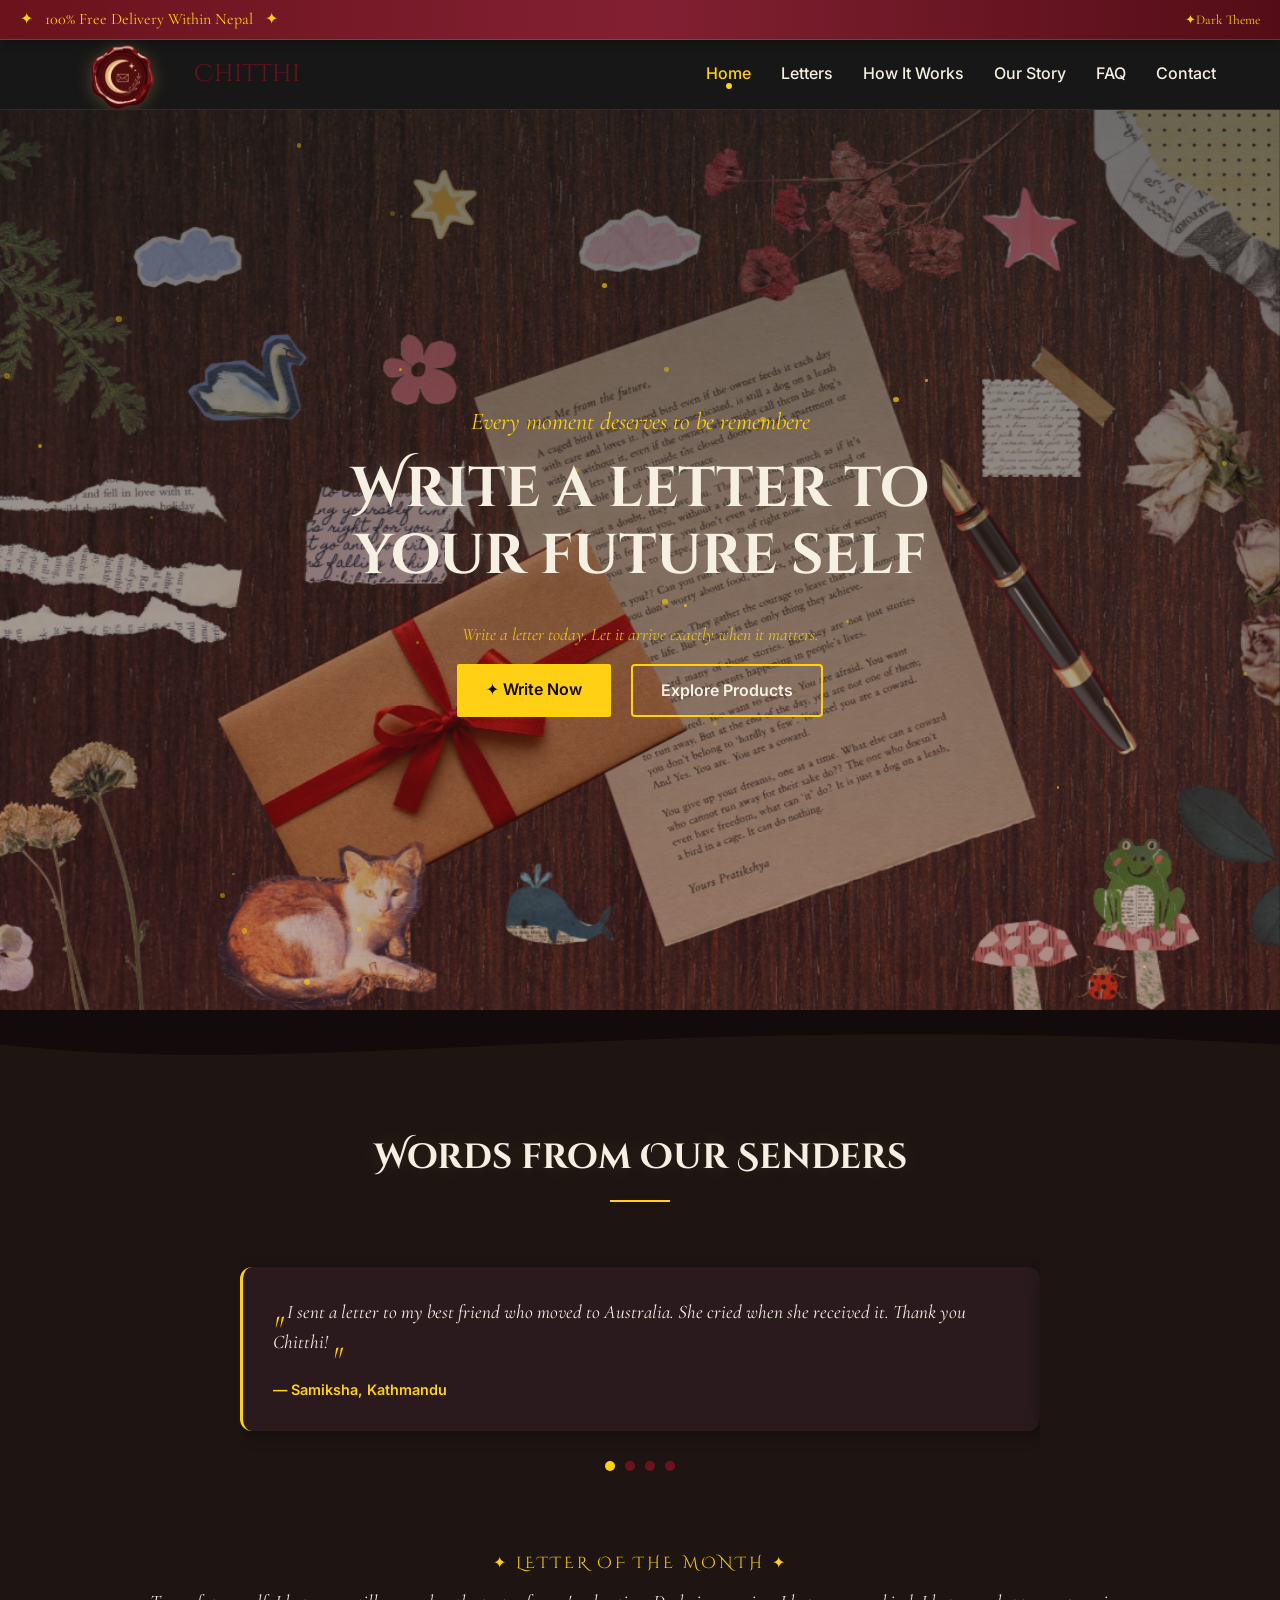
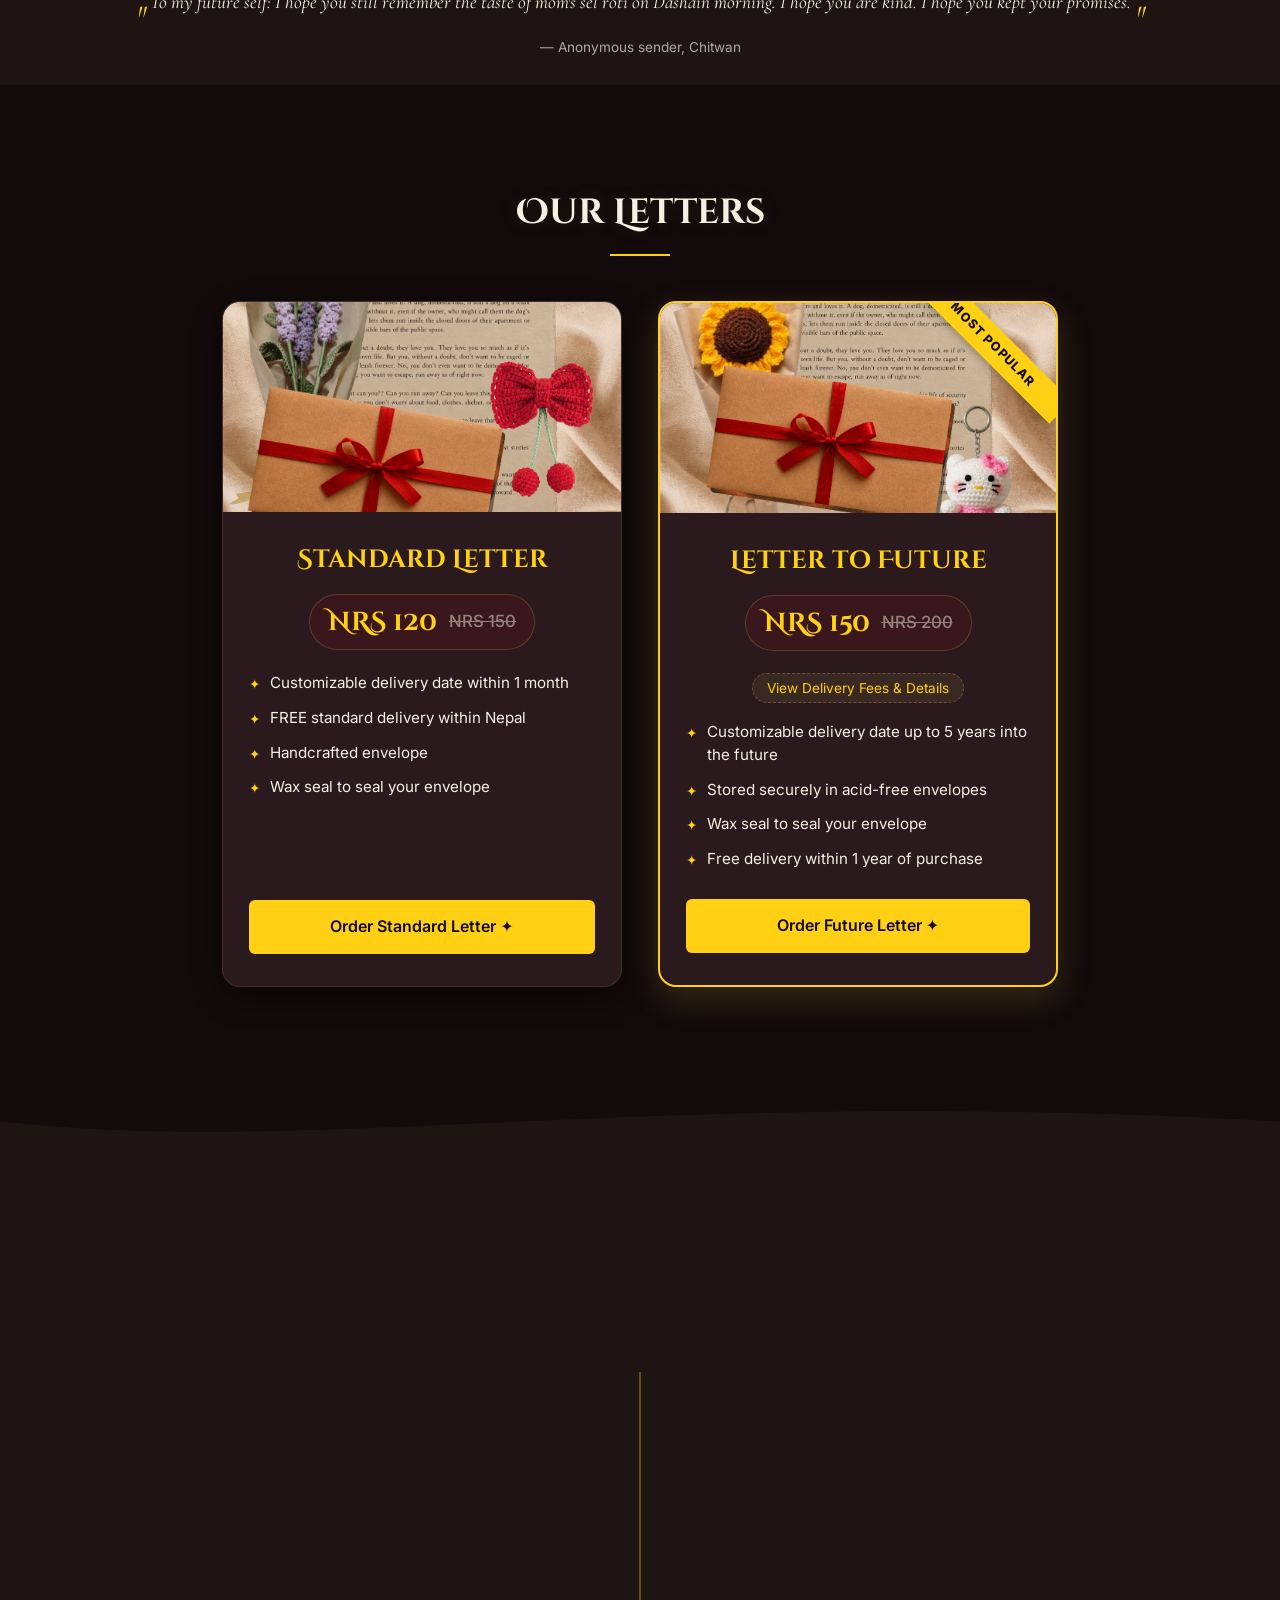
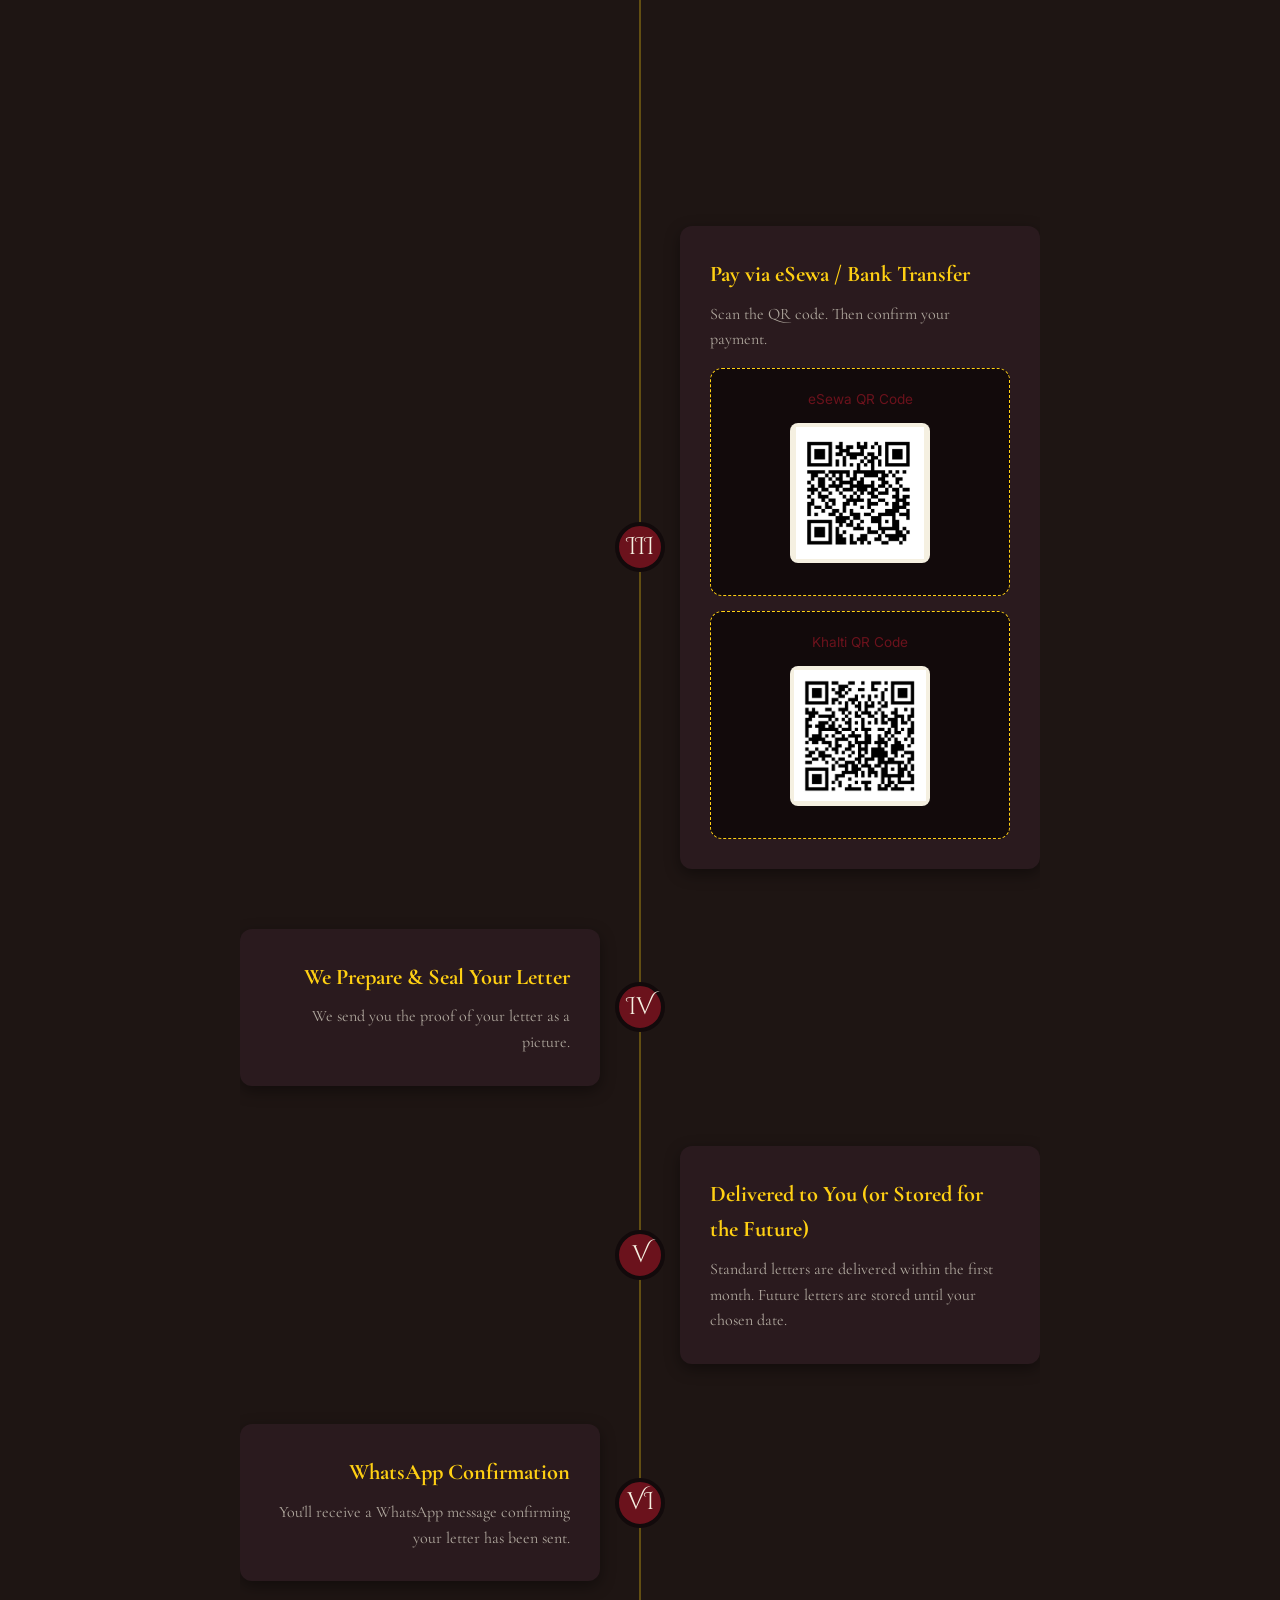
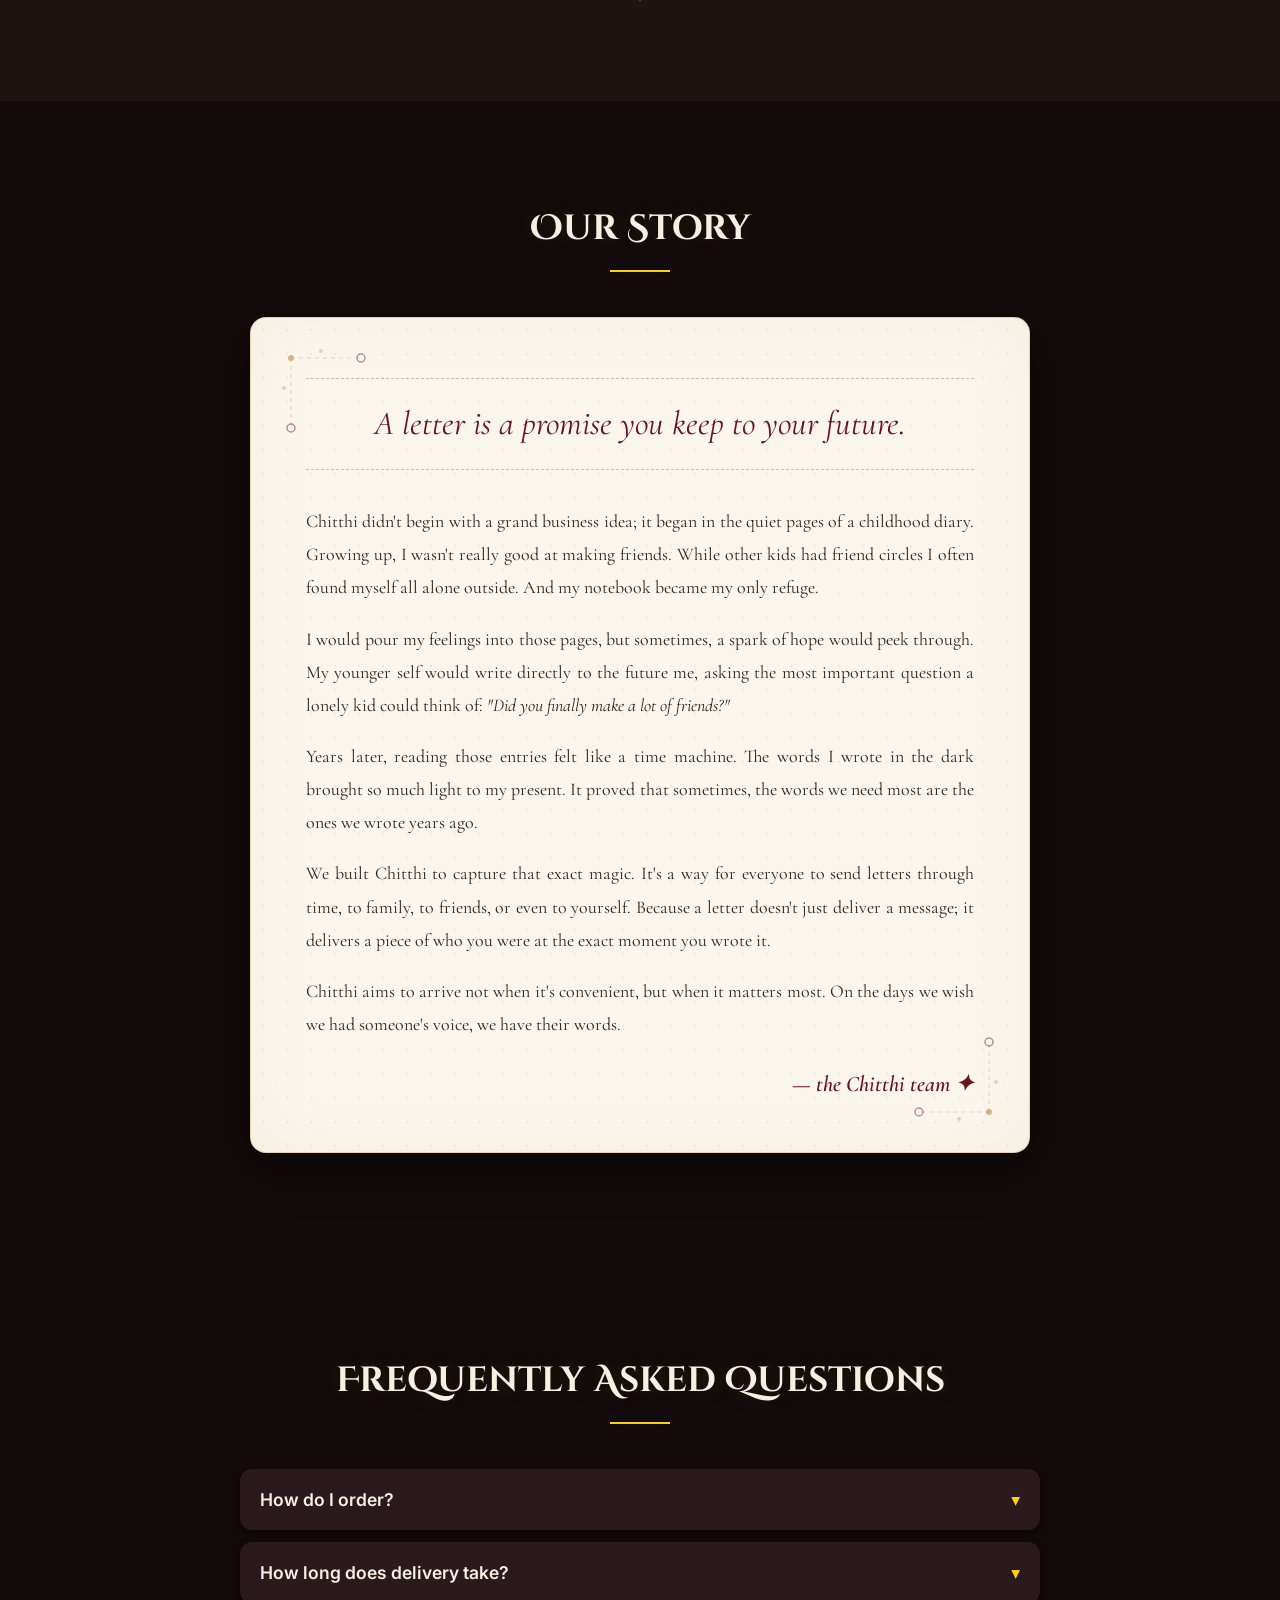
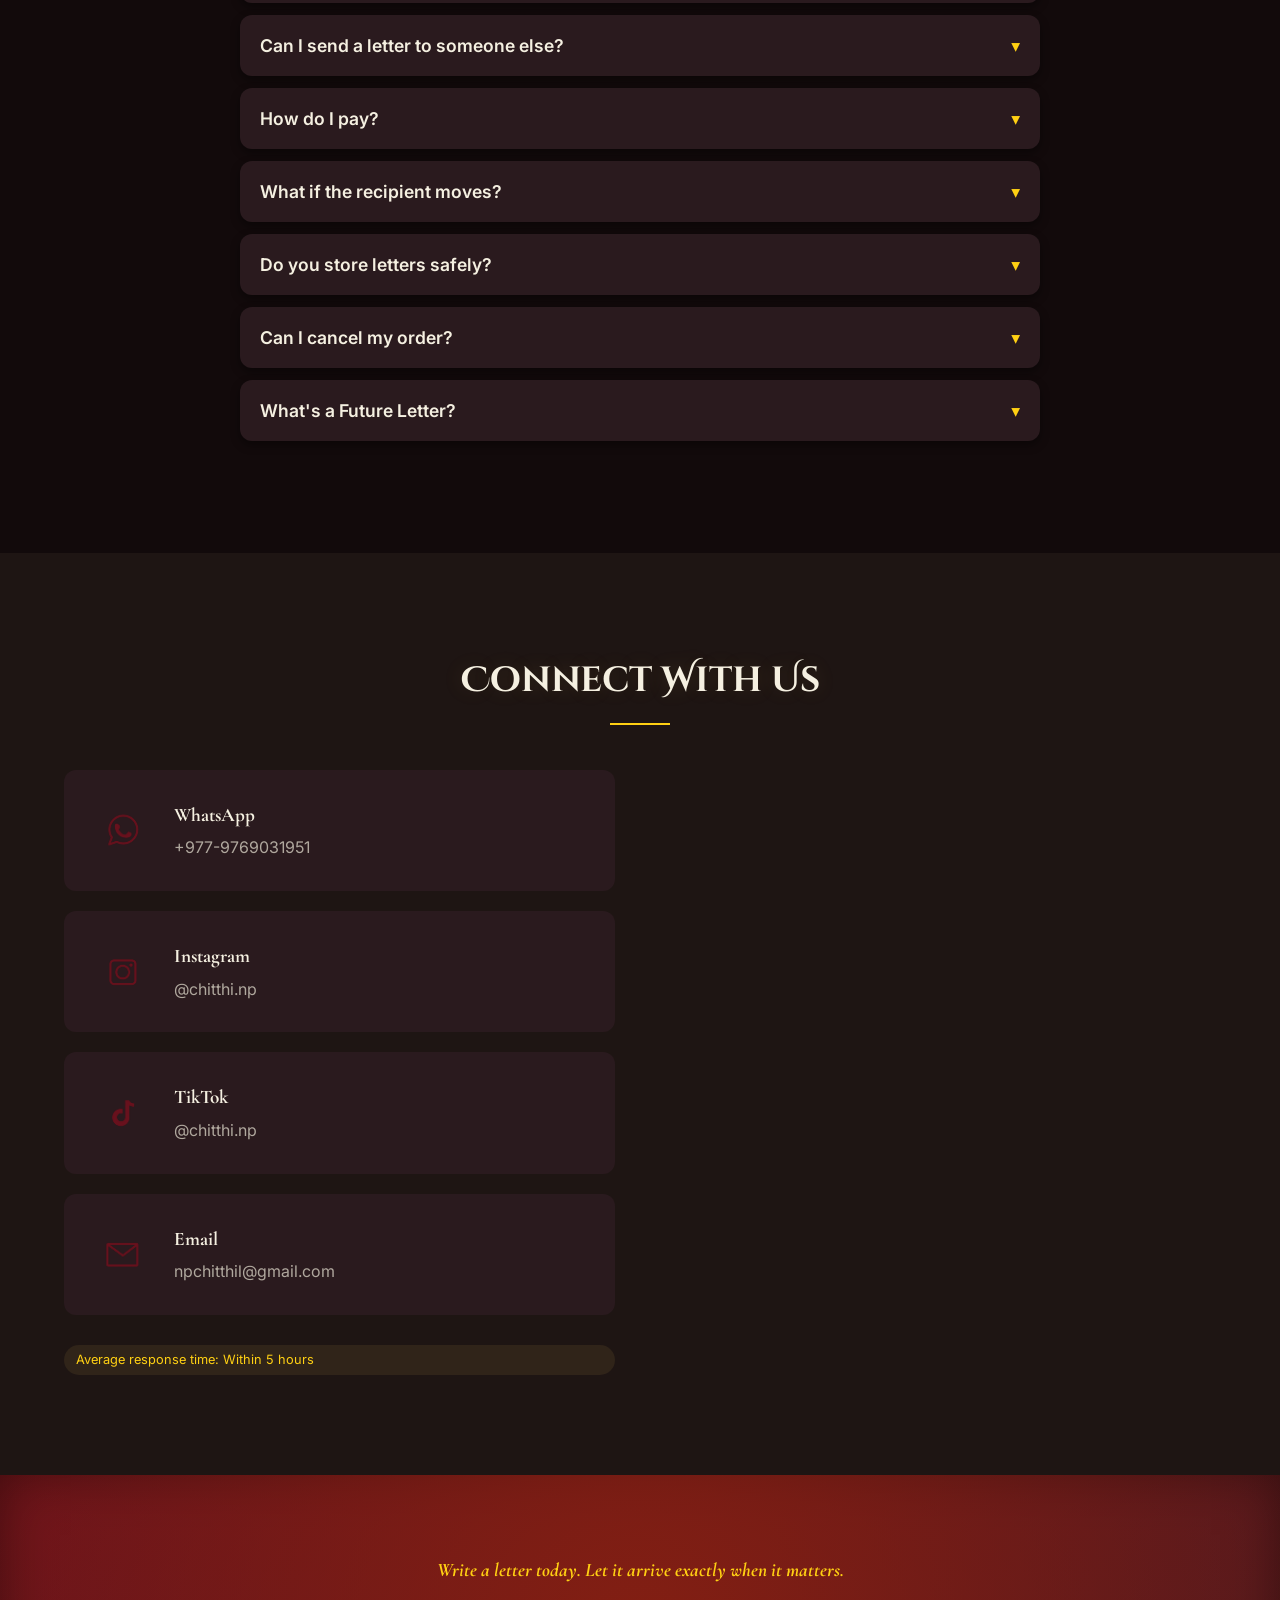
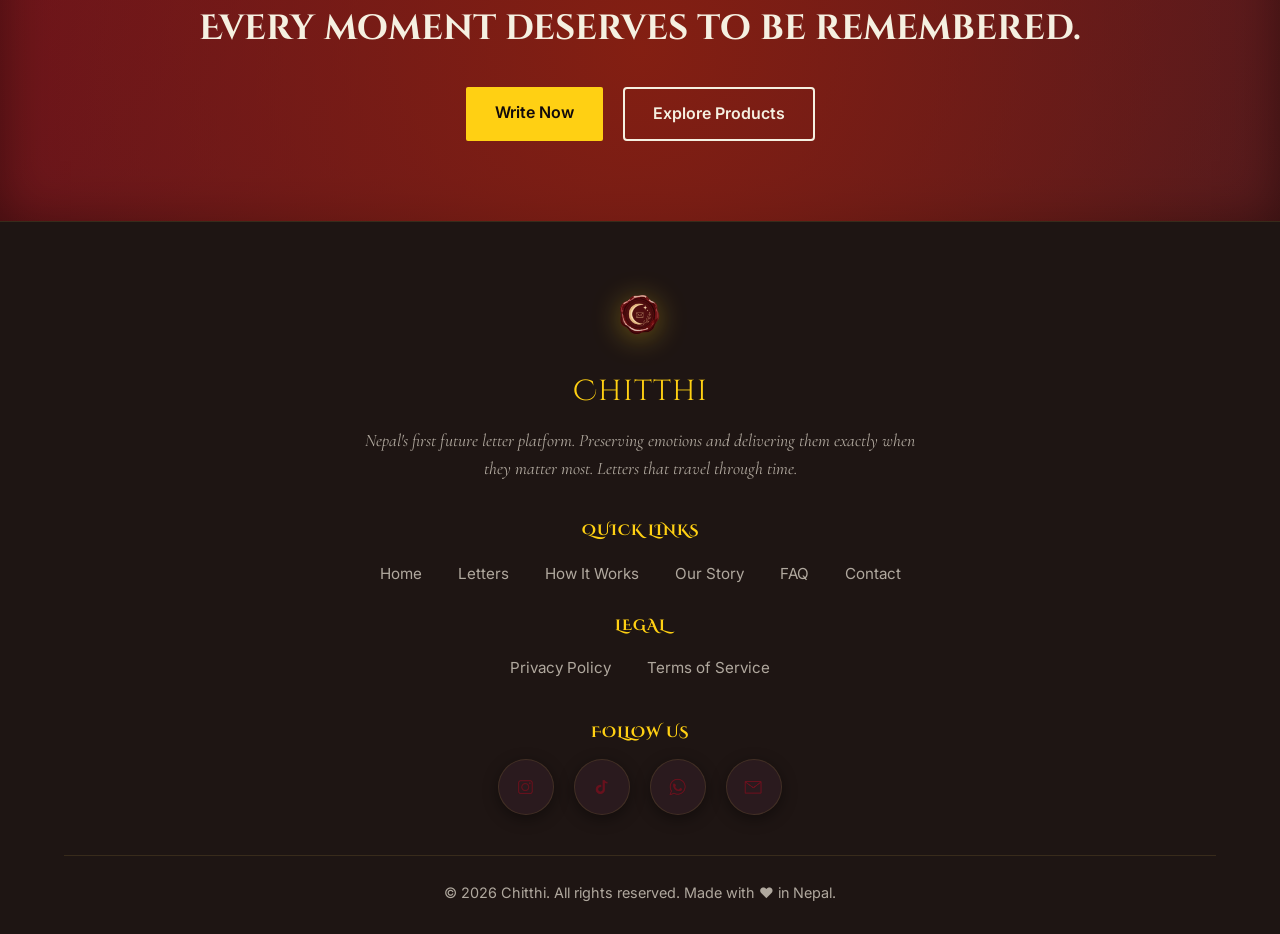
<file: index.html>
<!DOCTYPE html>
<html lang="en">
<head>
    <meta charset="UTF-8">
    <meta name="viewport" content="width=device-width, initial-scale=1.0">
    <meta name="description" content="Chitthi — Write a letter to your future self. Handcrafted, wax-sealed letters delivered across Nepal. Standard, future, and premium letter services.">
    <meta name="keywords" content="Chitthi, Nepal, handwritten letters, future letters, wax seal, letter delivery, Kathmandu">
    <meta name="author" content="Chitthi — Team Manka Kura">
    <meta property="og:title" content="Chitthi — Letters That Travel Through Time">
    <meta property="og:description" content="Write a letter to your future self. Handcrafted, wax-sealed letters delivered across Nepal.">
    <meta property="og:type" content="website">
    <title>Chitthi — Letters That Travel Through Time</title>
    <link rel="icon" type="image/png" href="images/icon.png">
    <link rel="stylesheet" href="style.css">
</head>
<body data-theme="dark">

    <!-- ========================================
         ANNOUNCEMENT BAR
         ======================================== -->
    <div class="announcement-bar">
        <div class="delivery-banner">
             <span>✦ &nbsp; 100% Free Delivery Within Nepal &nbsp; ✦</span>
            <button class="theme-toggle" aria-label="Toggle theme" style="color: var(--gold);">✦Dark Theme</button>
        </div>
    </div>

    <!-- ========================================
         NAVIGATION BAR
         ======================================== -->
    <nav class="navbar" id="navbar">
        <div class="container">
            <a href="#home" class="nav-logo">
                <img src="images/logo.png" alt="Chitthi Logo" class="logo-img" style="height: 120px; transform: translateY(10px);">
                <span>Chitthi</span>
            </a>

            <ul class="nav-links">
                <li><a href="#home" class="nav-link active"> Home</a></li>
                <li><a href="#letters" class="nav-link"> Letters</a></li>
                <li><a href="#how-it-works" class="nav-link"> How It Works</a></li>
                <li><a href="#our-story" class="nav-link"> Our Story</a></li>
               <!-- <li><a href="#events" class="nav-link"> Events</a></li> -->
                <li><a href="#faq" class="nav-link"> FAQ</a></li>
                <li><a href="#contact" class="nav-link"> Contact</a></li>
            </ul>

            <button class="hamburger" aria-label="Toggle menu">
                <span></span>
                <span></span>
                <span></span>
            </button>
        </div>
    </nav>

    <!-- Mobile Menu -->
    <div class="mobile-menu">
        <a href="#home" class="nav-link"> Home</a>
        <a href="#letters" class="nav-link"> Letters</a>
        <a href="#how-it-works" class="nav-link"> How It Works</a>
        <a href="#our-story" class="nav-link"> Our Story</a>
        <a href="#events" class="nav-link"> Events</a>
        <a href="#faq" class="nav-link"> FAQ</a>
        <a href="#contact" class="nav-link"> Contact</a>
        <a href="order.html" class="btn-order"> ORDER NOW</a>
    </div>

    <!-- ========================================
         SECTION 1: HOME / HERO
         ======================================== -->
    <section id="home" class="hero-section">
        <div class="hero-bg" style="background-image: url('images/hero_bg.png');"></div>
        <div class="particles"></div>
        <div class="hero-content animate-on-scroll">
            <p class="hero-subtitle" id="hero-tagline">Every moment deserves to be remembered.</p>
            <h1 class="hero-title">Write a letter to<br>your future self</h1>
            <p class="hero-subtitle" style="margin-top: 10px; font-size: 1.1rem; opacity: 0.85;">
                Write a letter today. Let it arrive exactly when it matters.
            </p>
            <div class="hero-actions">
                <a href="order.html" class="btn-primary">✦ Write Now</a>
                <a href="#letters" class="btn-secondary">Explore Products</a>
            </div>
        </div>
    </section>

    <!-- Wave Divider -->
    <div class="wave-divider">
        <svg viewBox="0 0 1440 80" preserveAspectRatio="none" xmlns="http://www.w3.org/2000/svg">
            <path d="M0,40 C360,80 720,0 1440,40 L1440,80 L0,80 Z" fill="var(--bg-secondary)" style="animation: wave-motion 8s ease-in-out infinite;"/>
        </svg>
    </div>

    <!-- ========================================
         TESTIMONIALS / SOCIAL PROOF
         ======================================== -->
    <section class="testimonials-section">
        <div class="container"> <br> <br>
            <h2 class="section-title animate-on-scroll">Words from Our Senders</h2>
            <div class="testimonial-carousel">
                <div class="carousel-track">
                    <div class="testimonial-card">
                        <p class="testimonial-quote">
                            I sent a letter to my best friend who moved to Australia. She cried when she received it. Thank you Chitthi!
                        </p>
                        <p class="testimonial-author">— Samiksha, Kathmandu</p>
                    </div>
                    <div class="testimonial-card">
                        <p class="testimonial-quote">
                            I wrote a letter to myself on my 25th birthday, to be opened when I turn 30. Knowing it's sealed and waiting gives me the most beautiful sense of hope.
                        </p>
                        <p class="testimonial-author">— Ankit, Pokhara</p>
                    </div>
                    <div class="testimonial-card">
                        <p class="testimonial-quote">
                            My grandmother can't use a phone. I sent her a handwritten letter through Chitthi and she called my mom crying tears of joy. This is priceless.
                        </p>
                        <p class="testimonial-author">— Priya, Bhaktapur</p>
                    </div>
                    <div class="testimonial-card">
                        <p class="testimonial-quote">
                            Gave my partner a sealed Future Letter as an anniversary gift — to be opened on our 10th anniversary. The most romantic thing I've ever done.
                        </p>
                        <p class="testimonial-author">— Roshan, Lalitpur</p>
                    </div>
                </div>
                <div class="carousel-dots"></div>
            </div>

            <!-- Letter of the Month -->
            <div class="letter-of-month animate-on-scroll" style="margin-top: 60px; text-align: center;">
                <p class="gold-text" style="font-family: var(--font-display); font-size: 1rem; letter-spacing: 3px; text-transform: uppercase; margin-bottom: 10px;">✦ Letter of the Month ✦</p>
                <p class="testimonial-quote">
                    To my future self: I hope you still remember the taste of mom's sel roti on Dashain morning. I hope you are kind. I hope you kept your promises.
                </p>
                <p style="font-family: var(--font-ui); font-size: 0.85rem; color: var(--text-muted); margin-top: 15px;">— Anonymous sender, Chitwan </p>
            <br>
            </div>
        </div>
    </section>

    <!-- ========================================
         SECTION 2: LETTERS / PRICING
         ======================================== -->
    <section id="letters" class="section">
        <div class="container">
            <h2 class="section-title animate-on-scroll">Our Letters</h2>
            <div class="pricing-grid">

                <!-- Standard Letter -->
                <div class="pricing-card tilt-card animate-on-scroll">
                    <div class="pricing-img">
                        <img src="images/standardletter.png" alt="Standard Letter — wax-sealed envelope" loading="lazy">
                    </div>
                    <div class="pricing-body">
                        <h3 class="pricing-title">Standard Letter</h3>
                        <div class="pricing-price-row">
                            <span class="current-price">NRS 120</span>
                            <span class="original-price">NRS 150</span>
                        </div>
    
                        <ul class="pricing-features">
                            <li>Customizable delivery date within 1 month</li>
                            <li>FREE standard delivery within Nepal</li>
                            <li>Handcrafted envelope</li>
                            <li>Wax seal to seal your envelope</li>
                        </ul>
                        <a href="order.html?type=standard" class="btn-primary">Order Standard Letter ✦</a>
                    </div>
                </div>

                <!-- Future Letter — FEATURED -->
                <div class="pricing-card featured tilt-card animate-on-scroll" data-product="future">
                    <span class="badge-popular">✦ Most Popular</span>
                    <div class="pricing-img">
                        <img src="images/letterfuture.png" alt="Future Letter — sealed with clock and hourglass" loading="lazy">
                    </div>
                    <div class="pricing-body">
                        <h3 class="pricing-title">Letter to Future</h3>
                        <div class="pricing-price-row">
                            <span class="current-price">NRS 150</span>
                            <span class="original-price">NRS 200</span>
                        </div>
                        <button class="view-details-btn" data-product="future">View Delivery Fees & Details</button>
                        <ul class="pricing-features">
                            <li>Customizable delivery date up to 5 years into the future</li>
                            <li>Stored securely in acid-free envelopes</li>
                            <li>Wax seal to seal your envelope</li>
                            <li>Free delivery within 1 year of purchase</li>
                        </ul>
                        <a href="order.html?type=future" class="btn-primary">Order Future Letter ✦</a>
                    </div>
                </div>

            </div>
        </div>
    </section>

    <!-- Wave Divider -->
    <div class="wave-divider">
        <svg viewBox="0 0 1440 80" preserveAspectRatio="none" xmlns="http://www.w3.org/2000/svg">
            <path d="M0,40 C360,80 720,0 1440,40 L1440,80 L0,80 Z" fill="var(--bg-secondary)" style="animation: wave-motion 8s ease-in-out infinite;"/>
        </svg>
    </div>

    <!-- ========================================
         SECTION 3: HOW IT WORKS
         ======================================== -->
    <section id="how-it-works" class="section" style="background-color: var(--bg-secondary);">
        <div class="container">
            <h2 class="section-title animate-on-scroll">How It Works</h2>
            <div class="timeline-wrapper">
                <div class="timeline">

                    <div class="timeline-step animate-fade-left stagger-1">
                        <div class="step-number">I</div>
                        <div class="timeline-content">
                            <h3 class="step-title"> Choose Your Letter</h3>
                            <p class="step-desc">Pick from Standard, Future Letter.</p>
                        </div>
                    </div>

                    <div class="timeline-step animate-fade-right stagger-2">
                        <div class="step-number">II</div>
                        <div class="timeline-content">
                            <h3 class="step-title"> Fill the Order Form</h3>
                            <p class="step-desc">Write us your message, the recipient's address, and when you want it delivered — all on our order page.</p>
                        </div>
                    </div>

                    <div class="timeline-step animate-fade-left stagger-3">
                        <div class="step-number">III</div>
                        <div class="timeline-content">
                            <h3 class="step-title"> Pay via eSewa / Bank Transfer</h3>
                            <p class="step-desc">Scan the QR code. Then confirm your payment.</p>
                            <div style="margin-top: 15px; padding: 20px; background: var(--bg); border: 1px dashed var(--gold); border-radius: 12px; text-align: center;">
                                <p style="font-family: var(--font-ui); font-size: 0.85rem; color: var(--accent);"> eSewa QR Code</p>
                                <div style="width: 140px; height: 140px; margin: 12px auto; background: var(--cream); border-radius: 8px; display: flex; align-items: center; justify-content: center; color: var(--accent); font-family: var(--font-ui); font-size: 0.75rem; overflow: hidden; padding: 4px;">
                                 <img src="images/esewa.jpg" alt="eSewa QR Code" style="max-width: 100%; max-height: 100%; object-fit: contain;">
                                </div>
                            </div>
                              <div style="margin-top: 15px; padding: 20px; background: var(--bg); border: 1px dashed var(--gold); border-radius: 12px; text-align: center;">
                                <p style="font-family: var(--font-ui); font-size: 0.85rem; color: var(--accent);"> Khalti QR Code</p>
                                <div style="width: 140px; height: 140px; margin: 12px auto; background: var(--cream); border-radius: 8px; display: flex; align-items: center; justify-content: center; color: var(--accent); font-family: var(--font-ui); font-size: 0.75rem; overflow: hidden; padding: 4px;">
                                 <img src="images/khalti.jpg" alt="Khalti QR Code" style="max-width: 100%; max-height: 100%; object-fit: contain;">
                                </div>
                            </div>
                        </div>
                    </div>

                    <div class="timeline-step animate-fade-right stagger-4">
                        <div class="step-number">IV</div>
                        <div class="timeline-content">
                            <h3 class="step-title"> We Prepare & Seal Your Letter</h3>
                            <p class="step-desc">We send you the proof of your letter as a picture.</p>
                        </div>
                    </div>

                    <div class="timeline-step animate-fade-left stagger-5">
                        <div class="step-number">V</div>
                        <div class="timeline-content">
                            <h3 class="step-title"> Delivered to You (or Stored for the Future)</h3>
                            <p class="step-desc">Standard letters are delivered within the first month. Future letters are stored until your chosen date.</p>
                        </div>
                    </div>

                    <div class="timeline-step animate-fade-right stagger-6">
                        <div class="step-number">VI</div>
                        <div class="timeline-content">
                            <h3 class="step-title"> WhatsApp Confirmation</h3>
                            <p class="step-desc">You'll receive a WhatsApp message confirming your letter has been sent.</p>
                        </div>
                    </div>

                </div>
            </div>
        </div>
    </section>

    <!-- ========================================
         SECTION 4: OUR STORY
         ======================================== -->
    <section id="our-story" class="section">
        <div class="container">
            <h2 class="section-title animate-on-scroll">Our Story</h2>
            <div class="story-content ink-reveal">
                <div class="story-paper-card">
                    <!-- Abstract Background Pattern & Line Accents -->
                    <div class="paper-dots-pattern"></div>
                    <svg class="abstract-decor top-left" width="120" height="120" viewBox="0 0 120 120" fill="none" xmlns="http://www.w3.org/2000/svg">
                        <circle cx="25" cy="25" r="3" fill="#C5A059" opacity="0.7"/>
                        <circle cx="55" cy="18" r="2" fill="#C5A059" opacity="0.4"/>
                        <circle cx="18" cy="55" r="2" fill="#C5A059" opacity="0.4"/>
                        <line x1="25" y1="25" x2="95" y2="25" stroke="#C5A059" stroke-width="1" stroke-dasharray="4 4" opacity="0.4"/>
                        <line x1="25" y1="25" x2="25" y2="95" stroke="#C5A059" stroke-width="1" stroke-dasharray="4 4" opacity="0.4"/>
                        <circle cx="95" cy="25" r="4" stroke="#722F37" stroke-width="1.5" fill="none" opacity="0.5"/>
                        <circle cx="25" cy="95" r="4" stroke="#722F37" stroke-width="1.5" fill="none" opacity="0.5"/>
                    </svg>
                    <svg class="abstract-decor bottom-right" width="120" height="120" viewBox="0 0 120 120" fill="none" xmlns="http://www.w3.org/2000/svg">
                        <circle cx="95" cy="95" r="3" fill="#C5A059" opacity="0.7"/>
                        <circle cx="65" cy="102" r="2" fill="#C5A059" opacity="0.4"/>
                        <circle cx="102" cy="65" r="2" fill="#C5A059" opacity="0.4"/>
                        <line x1="95" y1="95" x2="25" y2="95" stroke="#C5A059" stroke-width="1" stroke-dasharray="4 4" opacity="0.4"/>
                        <line x1="95" y1="95" x2="95" y2="25" stroke="#C5A059" stroke-width="1" stroke-dasharray="4 4" opacity="0.4"/>
                        <circle cx="25" cy="95" r="4" stroke="#722F37" stroke-width="1.5" fill="none" opacity="0.5"/>
                        <circle cx="95" cy="25" r="4" stroke="#722F37" stroke-width="1.5" fill="none" opacity="0.5"/>
                    </svg>

                    <p class="pull-quote">A letter is a promise you keep to your future.</p>
                    <div class="story-text">
                        <p>Chitthi didn't begin with a grand business idea; it began in the quiet pages of a childhood diary. Growing up, I wasn't really good at making friends. While other kids had friend circles I often found myself all alone outside. And my notebook became my only refuge.</p>
                        <p>I would pour my feelings into those pages, but sometimes, a spark of hope would peek through. My younger self would write directly to the future me, asking the most important question a lonely kid could think of: <em>"Did you finally make a lot of friends?"</em></p>
                        <p>Years later, reading those entries felt like a time machine. The words I wrote in the dark brought so much light to my present. It proved that sometimes, the words we need most are the ones we wrote years ago.</p>
                        <p>We built Chitthi to capture that exact magic. It's a way for everyone to send letters through time, to family, to friends, or even to yourself. Because a letter doesn't just deliver a message; it delivers a piece of who you were at the exact moment you wrote it.</p>
                        <p>Chitthi aims to arrive not when it's convenient, but when it matters most. On the days we wish we had someone's voice, we have their words.</p>
                    </div>
                    <p class="team-signature">— the Chitthi team ✦</p>
                </div>
            </div>
        </div>
    </section>

    <!-- ========================================
         SECTION 5: EVENTS
         ======================================== -->
    <!--
    <section id="events" class="section" style="background-color: var(--bg-secondary);">
        <div class="container">
            <div class="event-card animate-on-scroll">
                <span class="badge">✦ COMING SOON</span>
                <h2 class="event-title">The Swastik Letter Writing Circle</h2>
                <p style="font-family: var(--font-accent); font-style: italic; font-size: 1.15rem; color: var(--text-muted); max-width: 700px; margin: 0 auto 30px; line-height: 1.7;">
                    An intimate morning gathering in Swastik College for analog stationery enthusiasts. Bring your letter writing supplies, scrapbooks, and sit down to write physical letters to your future selves. Customized vintage envelope packets, hot wax seal gear, and locally brewed warm tea will be provided completely free of charge.
                </p>
                <p style="font-family: var(--font-display); color: var(--gold); font-size: 1.1rem; margin-bottom: 30px;">
                    EXPECTED: 23rd of August 2026
                </p>
            -->
                <!-- Countdown Timer --><!--
                <div class="countdown">
                    <div class="countdown-box">
                        <span class="countdown-num" id="countdown-days">00</span>
                        <span class="countdown-label">Days</span>
                    </div>
                    <div class="countdown-box">
                        <span class="countdown-num" id="countdown-hours">00</span>
                        <span class="countdown-label">Hours</span>
                    </div>
                    <div class="countdown-box">
                        <span class="countdown-num" id="countdown-mins">00</span>
                        <span class="countdown-label">Minutes</span>
                    </div>
                    <div class="countdown-box">
                        <span class="countdown-num" id="countdown-secs">00</span>
                        <span class="countdown-label">Seconds</span>
                    </div>
                </div> -->

                <!-- Email Capture --><!--
                <p style="font-family: var(--font-ui); color: var(--text-muted); font-size: 0.9rem; margin-top: 40px;">
                    Join the Circle — Enter your email to receive early invitations and exclusive updates.
                </p>
                <form class="email-capture" id="notify-form">
                    <input type="email" placeholder="your@email.com" required aria-label="Email for event notifications">
                    <button type="submit" class="btn-primary">Notify Me</button>
                </form>
                <p id="notify-success" style="display: none; font-family: var(--font-accent); font-style: italic; color: var(--gold); margin-top: 15px;">
                    ✦ You're on the list! We'll be in touch. ✦
                </p>
            </div>
        </div>
    </section>
-->
    <!-- ========================================
         SECTION 6: FAQ
         ======================================== -->
    <section id="faq" class="section">
        <div class="container">
            <h2 class="section-title animate-on-scroll">Frequently Asked Questions</h2>
            <div class="faq-list">

                <div class="faq-item animate-on-scroll">
                    <button class="faq-question">
                        <span>How do I order?</span>
                        <span class="faq-icon">▾</span>
                    </button>
                    <div class="faq-answer">
                        <p>Click on any "Order" button to go to our order page → Fill in your message, recipient details, and delivery date → Pay via eSewa QR or Khalti → We print, seal, and deliver. That's it!</p>
                    </div>
                </div>

                <div class="faq-item animate-on-scroll">
                    <button class="faq-question">
                        <span>How long does delivery take?</span>
                        <span class="faq-icon">▾</span>
                    </button>
                    <div class="faq-answer">
                        <p>Delivery is customisable! Standard letters are delivered within the 1st week to 1st month. Future Letters are stored securely and delivered on your chosen date — up to 5 years in the future.</p>
                    </div>
                </div>

                <div class="faq-item animate-on-scroll">
                    <button class="faq-question">
                        <span>Can I send a letter to someone else?</span>
                        <span class="faq-icon">▾</span>
                    </button>
                    <div class="faq-answer">
                        <p>Yes! Just fill in their name and address on our order page. You can send a letter to anyone in Nepal — friends, family, partners, or even a stranger you want to surprise.</p>
                    </div>
                </div>

                <div class="faq-item animate-on-scroll">
                    <button class="faq-question">
                        <span>How do I pay?</span>
                        <span class="faq-icon">▾</span>
                    </button>
                    <div class="faq-answer">
                        <p>We accept eSewa and Khalti via QR code, as well as direct bank transfers. The QR codes are displayed on our order page for easy scanning.</p>
                    </div>
                </div>

                <div class="faq-item animate-on-scroll">
                    <button class="faq-question">
                        <span>What if the recipient moves?</span>
                        <span class="faq-icon">▾</span>
                    </button>
                    <div class="faq-answer">
                        <p>You can contact us via WhatsApp to update the address within the first few days of the last week before your delivery date. We'll make sure it gets there.</p>
                    </div>
                </div>

                <div class="faq-item animate-on-scroll">
                    <button class="faq-question">
                        <span>Do you store letters safely?</span>
                        <span class="faq-icon">▾</span>
                    </button>
                    <div class="faq-answer">
                        <p>Absolutely. All Future Letters are stored in acid-free archival envelopes with a digital backup. Your letter will be preserved in pristine condition until its delivery date.</p>
                    </div>
                </div>

                <div class="faq-item animate-on-scroll">
                    <button class="faq-question">
                        <span>Can I cancel my order?</span>
                        <span class="faq-icon">▾</span>
                    </button>
                    <div class="faq-answer">
                        <p>Yes — within 24 hours of placing your order, you can cancel for a full refund. After 24 hours, cancellations are handled on a case-by-case basis. Contact us on WhatsApp.</p>
                    </div>
                </div>

                <div class="faq-item animate-on-scroll">
                    <button class="faq-question">
                        <span>What's a Future Letter?</span>
                        <span class="faq-icon">▾</span>
                    </button>
                    <div class="faq-answer">
                        <p>A Future Letter is a letter you write today that gets delivered on a specific date in the future — your birthday, graduation, wedding day, or any date that matters. We store it securely until then and deliver it right on time.</p>
                    </div>
                </div>

            </div>
        </div>
    </section>

    <!-- ========================================
         SECTION 7: CONTACT
         ======================================== -->
    <section id="contact" class="section" style="background-color: var(--bg-secondary);">
        <div class="container">
            <h2 class="section-title animate-on-scroll">Connect With Us</h2>
            <div class="contact-grid">

                <!-- Contact Cards -->
                <div class="contact-info animate-on-scroll">
                    <a href="https://wa.me/9779769031951" target="_blank" rel="noopener" class="contact-card">
                        <span class="contact-icon"><img src="images/whatsapp.png" alt="WhatsApp" style="width: 60px; height: auto;"></span>
                        <div class="contact-details">
                            <h4>WhatsApp</h4>
                            <p>+977-9769031951</p>
                        </div>
                    </a>
                    <a href="https://instagram.com/chitthi.np" target="_blank" rel="noopener" class="contact-card">
                        <span class="contact-icon"><img src="images/instagram.png" alt="Instagram" style="width: 60px; height: auto;"></span>
                        <div class="contact-details">
                            <h4>Instagram</h4>
                            <p>@chitthi.np</p>
                        </div>
                    </a>
                    <a href="https://tiktok.com/@chitthi.np" target="_blank" rel="noopener" class="contact-card">
                        <span class="contact-icon"><img src="images/tiktok.png" alt="TikTok" style="width: 60px; height: auto;"></span>
                        <div class="contact-details">
                            <h4>TikTok</h4>
                            <p>@chitthi.np</p>
                        </div>
                    </a>
                    <a href="mailto:npchitthil@gmail.com" class="contact-card">
                        <span class="contact-icon"><img src="images/email.png" alt="Email" style="width: 60px; height: auto;"></span>
                        <div class="contact-details">
                            <h4>Email</h4>
                            <p>npchitthil@gmail.com</p>
                        </div>
                    </a>
                    <div class="response-badge">
                        <span>Average response time: Within 5 hours</span>
                    </div>
                </div>
        </div>
    </section>

<!-- CTA BAND -->
  <section class="cta-band" style="text-align: center; padding: 80px 20px; background: linear-gradient(135deg, var(--accent), #4A1A1F); position: relative; overflow: hidden;">
    <div class="container" style="position: relative; z-index: 1;">
      <h4 style="color: var(--gold); font-family: var(--font-accent); font-style: italic; font-size: 1.2rem; margin-bottom: 15px;">Write a letter today. Let it arrive exactly when it matters.</h4>
      <h2 style="font-family: var(--font-display); font-size: 2.2rem; color: var(--cream); margin-bottom: 30px;">Every moment deserves to be remembered.</h2>
      <div class="actions" style="display: flex; gap: 20px; justify-content: center; flex-wrap: wrap;">
          <a href="order.html" class="btn-primary">Write Now</a>
          <a href="#letters" class="btn-secondary" style="color: var(--cream); border-color: var(--cream);">Explore Products</a>
      </div>
    </div>
  </section>

    <!-- ========================================
         FOOTER
         ======================================== -->
    <footer class="footer">
        <div class="container">
            <div class="footer-top">
                <!-- Brand Section (Centered) -->
                <div class="footer-brand">
                    <a href="#home" class="footer-logo">
                        <img src="images/logo.png" alt="Chitthi Logo" class="footer-logo-img">
                        <span class="footer-logo-title">Chitthi</span>
                    </a>
                    <p class="footer-tagline">
                        Nepal's first future letter platform. Preserving emotions and delivering them exactly when they matter most. Letters that travel through time.
                    </p>
                </div>

                <!-- Navigation & Legal Links (Centered Row) -->
                <div class="footer-nav-grid">
                    <div class="footer-links-group">
                        <h4>Quick Links</h4>
                        <div class="footer-links-row">
                            <a href="#home">Home</a>
                            <a href="#letters">Letters</a>
                            <a href="#how-it-works">How It Works</a>
                            <a href="#our-story">Our Story</a>
                            <a href="#faq">FAQ</a>
                            <a href="#contact">Contact</a>
                        </div>
                    </div>

                    <div class="footer-links-group">
                        <h4>Legal</h4>
                        <div class="footer-links-row">
                            <a href="#" data-modal="privacy">Privacy Policy</a>
                            <a href="#" data-modal="terms">Terms of Service</a>
                        </div>
                    </div>
                </div>

                <!-- Social Platforms Section (Centered & Large Icons) -->
                <div class="footer-social-section">
                    <h4>Follow Us</h4>
                    <div class="footer-social-icons">
                        <a href="https://instagram.com/chitthi.np" target="_blank" rel="noopener" aria-label="Instagram" class="social-icon-btn">
                            <img src="images/instagram.png" alt="Instagram">
                        </a>
                        <a href="https://tiktok.com/@chitthi.np" target="_blank" rel="noopener" aria-label="TikTok" class="social-icon-btn">
                            <img src="images/tiktok.png" alt="TikTok">
                        </a>
                        <a href="https://wa.me/9779769031951" target="_blank" rel="noopener" aria-label="WhatsApp" class="social-icon-btn">
                            <img src="images/whatsapp.png" alt="WhatsApp">
                        </a>
                        <a href="mailto:npchitthil@gmail.com" aria-label="Email" class="social-icon-btn">
                            <img src="images/email.png" alt="Email">
                        </a>
                    </div>
                </div>
            </div>

            <!-- Footer Bottom Copyright -->
            <div class="footer-bottom">
                <p>© 2026 Chitthi. All rights reserved. Made with ♥ in Nepal.</p>
            </div>
        </div>
    </footer>

    <!-- ========================================
         MODALS
         ======================================== -->

    <!-- Privacy Policy Modal -->
    <div class="modal" id="modal-privacy">
        <div class="modal-overlay"></div>
        <div class="modal-content">
            <button class="modal-close" aria-label="Close modal">✕</button>
            <h2 style="font-family: var(--font-display); color: var(--gold); font-size: 1.5rem; margin-bottom: 20px;">Privacy Policy</h2>
            <div style="font-family: var(--font-body); line-height: 1.8; color: var(--text);">
                <p>At Chitthi, we understand that writing a letter is a deeply personal and vulnerable act. We treat your messages, recipient addresses, and contact parameters with the highest degree of respect, confidentiality, and security.</p>

                <h3 style="font-family: var(--font-display); color: var(--gold); font-size: 1rem; margin: 25px 0 10px;">What We Store</h3>
                <ul style="padding-left: 20px; margin-bottom: 15px;">
                    <li>Name, Address, Phone, Email</li>
                    <li>We <strong>DO NOT</strong> share your data with third parties</li>
                    <li>We store future letters securely</li>
                    <li>You can request deletion of your data at any time</li>
                </ul>

                <h3 style="font-family: var(--font-display); color: var(--gold); font-size: 1rem; margin: 25px 0 10px;">Zero-Read Policy</h3>
                <p>Our team operates under a strict Zero-Read Policy for standard and scheduled letters. The printing process is automated and handled under strict confidentiality protocols. Senders can rest assured that their personal words are not parsed, reviewed, or shared with third parties.</p>

                <h3 style="font-family: var(--font-display); color: var(--gold); font-size: 1rem; margin: 25px 0 10px;">Transactional Security</h3>
                <p>Chitthi does not collect or store your payment details. All financial transactions are completed via integrated eSewa and Khalti APIs. Your session credentials and wallet keys are securely processed directly on their encrypted servers.</p>

                <p style="margin-top: 25px; font-family: var(--font-accent); font-style: italic; color: var(--gold);">"Your letters are safe with us. We never share your data."</p>
            </div>
        </div>
    </div>

    <!-- Terms of Service Modal -->
    <div class="modal" id="modal-terms">
        <div class="modal-overlay"></div>
        <div class="modal-content">
            <button class="modal-close" aria-label="Close modal">✕</button>
            <h2 style="font-family: var(--font-display); color: var(--gold); font-size: 1.5rem; margin-bottom: 20px;">Terms of Service</h2>
            <div style="font-family: var(--font-body); line-height: 1.8; color: var(--text);">

                <h3 style="font-family: var(--font-display); color: var(--gold); font-size: 1rem; margin: 25px 0 10px;">1. Scope of Service</h3>
                <p>Chitthi is a hybrid technology and stationery platform operated by Team Manka Kura in Nepal. We provide online letter composing tools, future delivery scheduling systems, and physical printing, packaging, and shipping coordination across Nepal.</p>

                <h3 style="font-family: var(--font-display); color: var(--gold); font-size: 1rem; margin: 25px 0 10px;">2. Delivery & Scheduling Guarantee</h3>
                <p>For standard letters, we aim to deliver within the first month of purchase. For scheduled "Future Letters", we guarantee secure vault archiving of the digital draft and commit to physical doorstep dispatch in the weeks leading up to the designated date (up to a 5-year maximum).</p>

                <h3 style="font-family: var(--font-display); color: var(--gold); font-size: 1rem; margin: 25px 0 10px;">3. Word Limit & Calligraphy Surcharges</h3>
                <p>Standard letters are limited to 1,600 characters. Typing beyond this limit adds an automatic NPR 20 fee, up to a maximum of 4,000 characters total.</p>

                <h3 style="font-family: var(--font-display); color: var(--gold); font-size: 1rem; margin: 25px 0 10px;">4. Prohibited Content</h3>
                <p>Users are strictly prohibited from writing letters that contain threatening, defamatory, harassing, or illegal content. We reserve the right to flag and cancel any order that violates local laws of Nepal, without issuing a refund.</p>
            </div>
        </div>
    </div>

    <!-- Product Detail Modal -->
    <div class="modal" id="modal-product-detail">
        <div class="modal-overlay"></div>
        <div class="modal-content product-modal-content">
            <button class="modal-close" aria-label="Close modal">✕</button>
            <div class="product-modal-header">
                <img id="detail-img" src="images/standardletter.png" alt="Product Image" class="product-detail-img">
                <div class="product-detail-info">
                    <h2 id="detail-title" class="product-detail-title">Letter Details</h2>
                    <div class="pricing-price-row" style="margin: 8px 0 0 0;">
                        <span id="detail-current-price" class="current-price">NRS 120</span>
                        <span id="detail-original-price" class="original-price">NRS 150</span>
                    </div>
                </div>
            </div>

            <div class="product-modal-body">
                <div class="fee-schedule-box">
                    <div class="fee-box-header">
                        <h3 class="fee-box-title">✦ Delivery Fees Schedule</h3>
                        <span class="fee-box-badge">Option 1: Clean & Simple (Best for general users)</span>
                    </div>
                    <ul class="fee-list">
                        <li>
                            <span class="fee-time">Mailed within 1 year of purchase</span>
                            <span class="fee-amount free">FREE</span>
                        </li>
                        <li>
                            <span class="fee-time">After 1 year</span>
                            <span class="fee-amount">NPR 50</span>
                        </li>
                        <li>
                            <span class="fee-time">After 2 years</span>
                            <span class="fee-amount">NPR 100</small></span>
                        </li>
                        <li>
                            <span class="fee-time">After 4 years</span>
                            <span class="fee-amount">NPR 200</small></span>
                        </li>
                    </ul>
                    <p class="fee-note">(Fee is charged at the time of purchasing, based on when you want to send your letter.)</p>
                </div>

                <div class="product-features-box">
                    <h4 class="features-box-title">What's Included:</h4>
                    <ul id="detail-features-list" class="pricing-features">
                        <!-- Populated dynamically via JS -->
                    </ul>
                </div>

                <div class="product-modal-action">
                    <a id="detail-order-btn" href="#" class="btn-primary modal-order-btn" target="_blank" rel="noopener">Order This Letter ✦</a>
                </div>
            </div>
        </div>
    </div>

    <script src="script.js"></script>
</body>
</html>
</file>
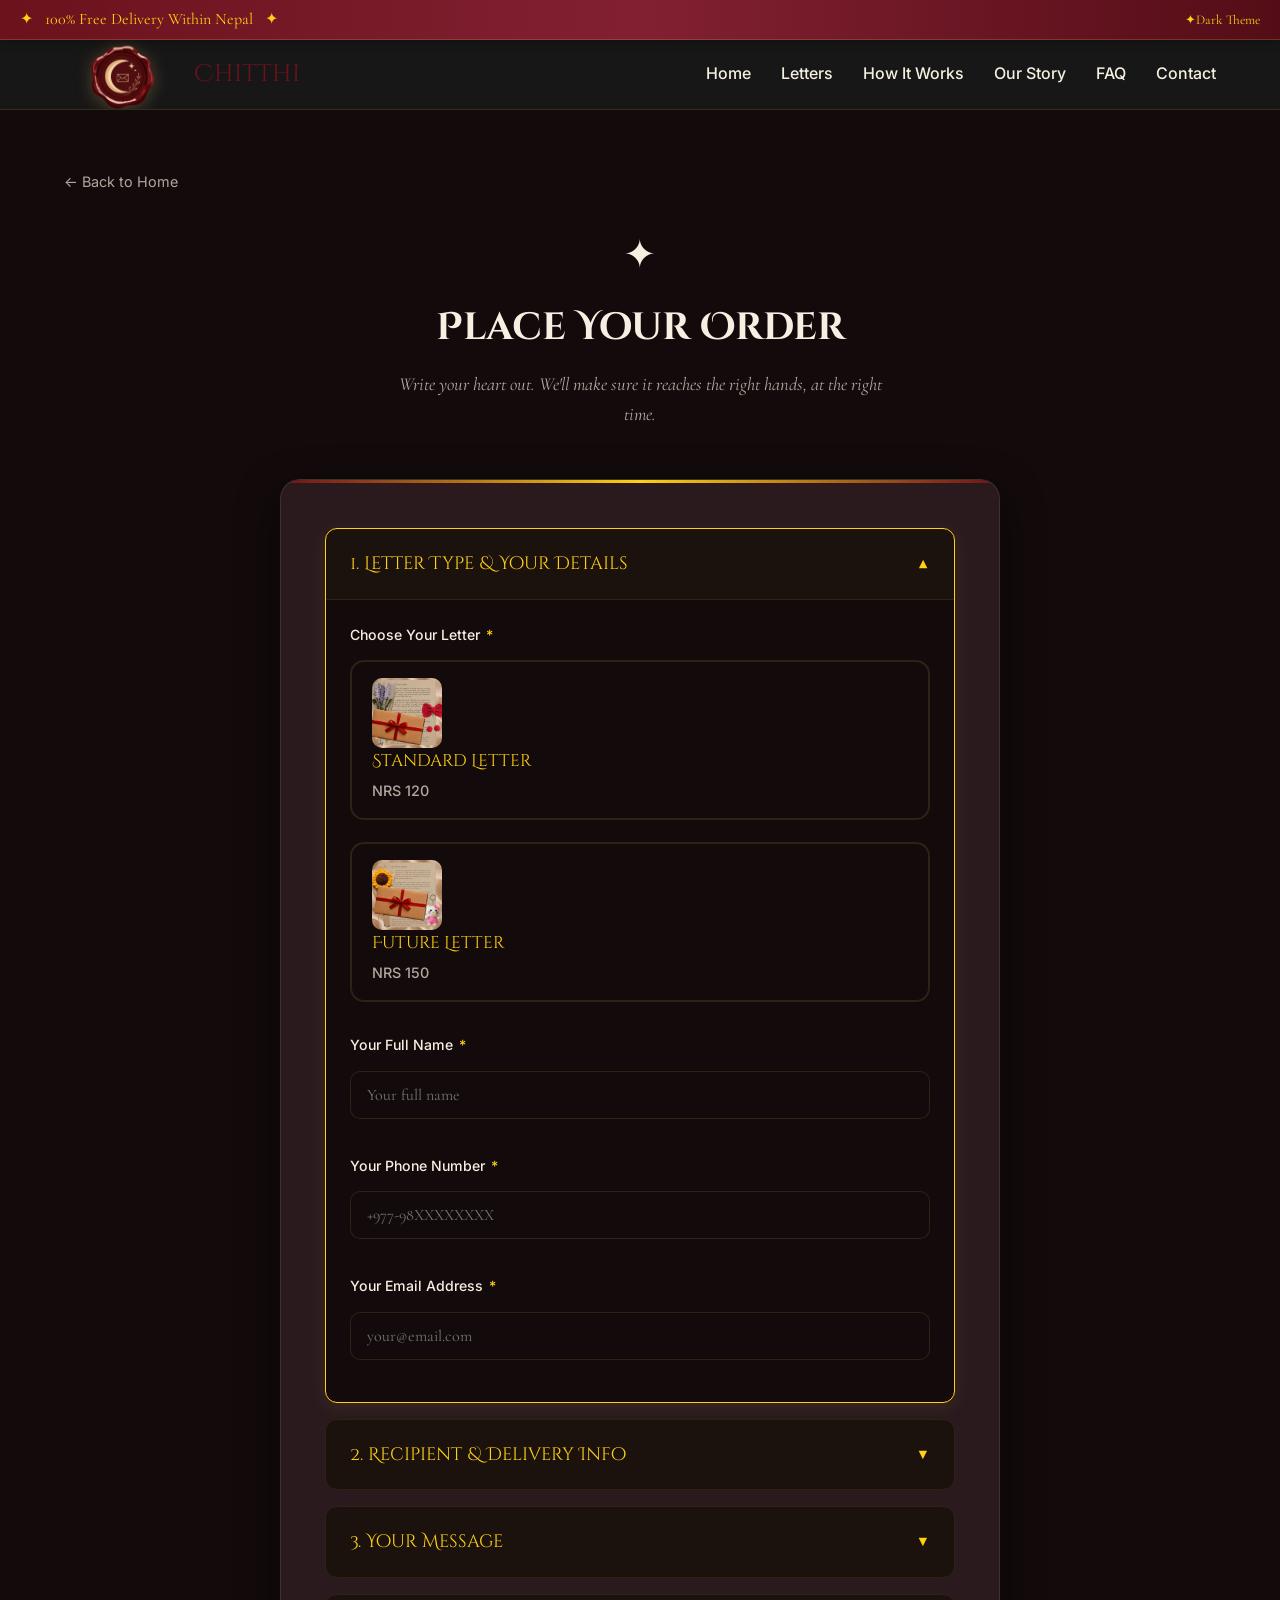
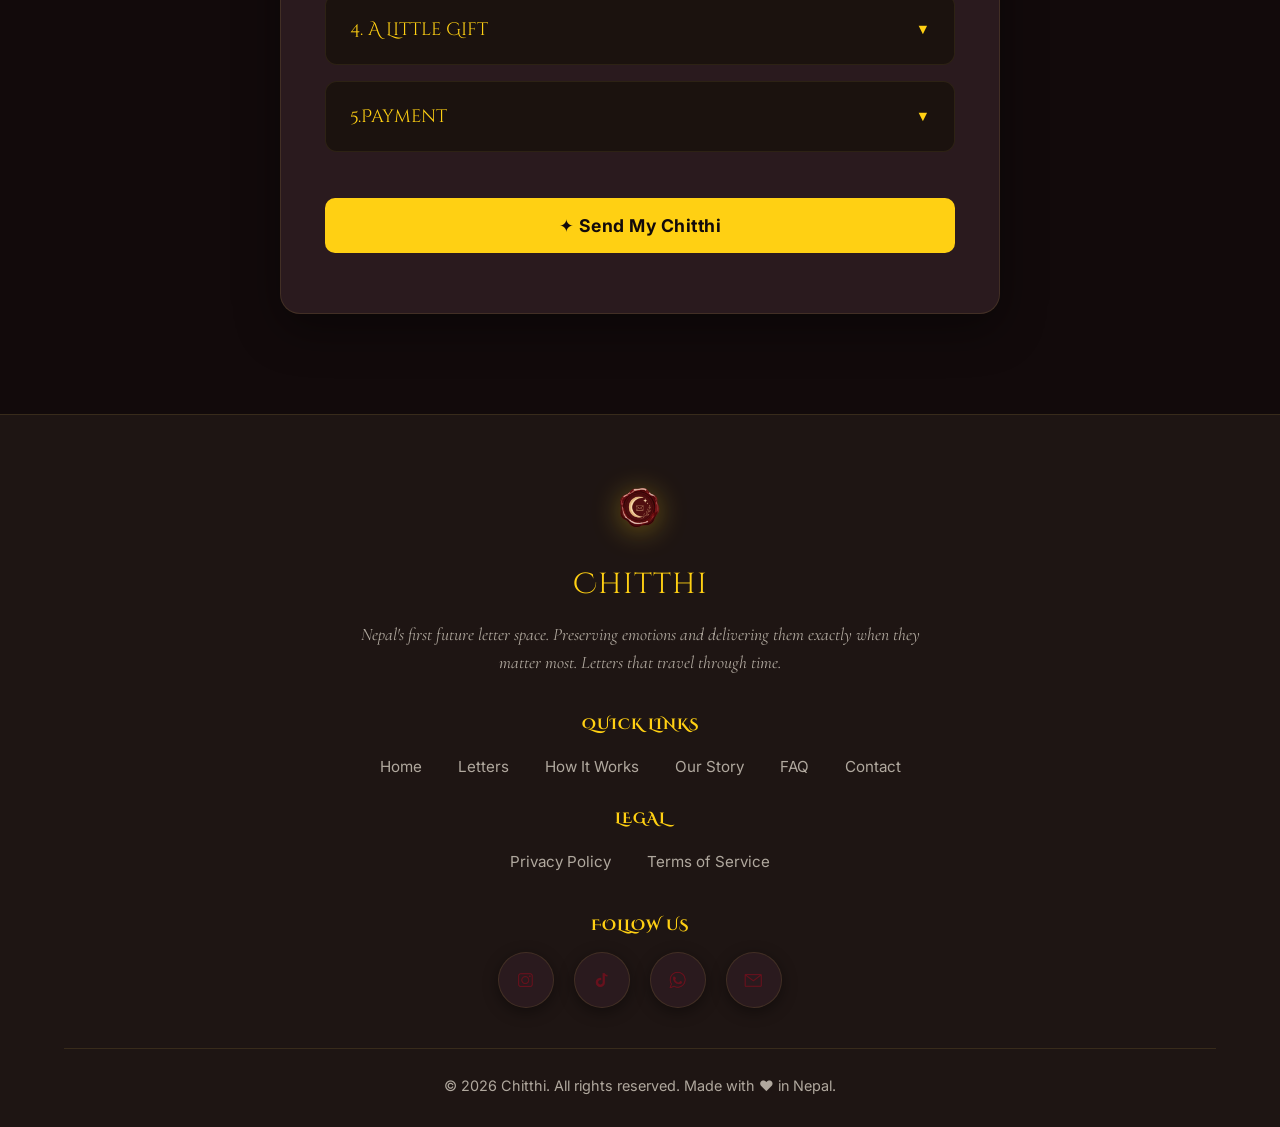
<file: order.html>
<!DOCTYPE html>
<html lang="en">
<head>
    <meta charset="UTF-8">
    <meta name="viewport" content="width=device-width, initial-scale=1.0">
    <meta name="description" content="Chitthi — Place your order for a handcrafted, wax-sealed letter delivered across Nepal.">
    <meta name="keywords" content="Chitthi, Nepal, order letter, handwritten letters, future letters, wax seal">
    <meta name="author" content="Chitthi — Team Manka Kura">
    <title>Order Your Letter — Chitthi</title>
    <link rel="icon" type="image/png" href="images/icon.png">
    <link rel="stylesheet" href="style.css">
    <style>
        /* =========================================
           ORDER PAGE SPECIFIC STYLES
           ========================================= */
        .order-page-section {
            padding: 60px 0 100px;
            min-height: calc(100vh - 200px);
        }

        .order-page-header {
            text-align: center;
            margin-bottom: 50px;
        }

        .order-page-header .order-icon {
            font-size: 2.5rem;
            margin-bottom: 10px;
            display: block;
        }

        .order-page-header h1 {
            font-family: var(--font-display);
            font-size: 2.4rem;
            color: var(--text);
            margin-bottom: 12px;
        }

        .order-page-header p {
            font-family: var(--font-accent);
            font-style: italic;
            font-size: 1.15rem;
            color: var(--text-muted);
            max-width: 500px;
            margin: 0 auto;
        }

        .order-form-card {
            background-color: var(--bg-card);
            border: 1px solid var(--glass-border);
            border-radius: 20px;
            padding: 48px 44px;
            max-width: 720px;
            margin: 0 auto;
            box-shadow: 0 15px 45px var(--shadow);
            position: relative;
            overflow: hidden;
        }

        .order-form-card::before {
            content: '';
            position: absolute;
            top: 0;
            left: 0;
            right: 0;
            height: 3px;
            background: linear-gradient(90deg, var(--accent), var(--gold), var(--accent));
        }

        .form-section-title {
            font-family: var(--font-display);
            font-size: 1.1rem;
            color: var(--gold);
            margin: 32px 0 18px;
            padding-bottom: 8px;
            border-bottom: 1px dashed rgba(201, 168, 76, 0.25);
            display: flex;
            align-items: center;
            gap: 8px;
        }

        .form-section-title:first-of-type {
            margin-top: 0;
        }

        .form-section-title .section-icon {
            font-size: 1.1rem;
        }

        .order-form .form-row {
            display: grid;
            grid-template-columns: 1fr 1fr;
            gap: 18px;
        }

        .order-form .form-group {
            margin-bottom: 18px;
        }

        .order-form label {
            font-family: var(--font-ui);
            font-size: 0.88rem;
            color: var(--text);
            font-weight: 500;
            margin-bottom: 6px;
            display: block;
        }

        .order-form label .required {
            color: var(--gold);
            margin-left: 2px;
        }

        .order-form input,
        .order-form select,
        .order-form textarea {
            width: 100%;
            padding: 13px 16px;
            background-color: var(--bg);
            border: 1px solid var(--glass-border);
            border-radius: 10px;
            color: var(--text);
            font-family: var(--font-body);
            font-size: 1rem;
            outline: none;
            transition: border-color 0.3s ease, box-shadow 0.3s ease;
            box-sizing: border-box;
        }

        .order-form input:focus,
        .order-form select:focus,
        .order-form textarea:focus {
            border-color: var(--gold);
            box-shadow: 0 0 0 3px rgba(201, 168, 76, 0.12);
        }

        .order-form select {
            appearance: none;
            -webkit-appearance: none;
            background-image: url("data:image/svg+xml,%3Csvg xmlns='http://www.w3.org/2000/svg' width='12' height='8' viewBox='0 0 12 8'%3E%3Cpath d='M1 1l5 5 5-5' stroke='%23C5A059' stroke-width='2' fill='none' stroke-linecap='round' stroke-linejoin='round'/%3E%3C/svg%3E");
            background-repeat: no-repeat;
            background-position: right 14px center;
            padding-right: 40px;
            cursor: pointer;
        }

        .order-form select option {
            background-color: var(--bg-card);
            color: var(--text);
        }

        .order-form textarea {
            resize: vertical;
            min-height: 160px;
            line-height: 1.7;
        }

        /* Letter Type Cards */
        .letter-type-options {
            display: flex;
            flex-direction: column;
            gap: 16px;
            margin-bottom: 8px;
        }

        .letter-type-option {
            position: relative;
        }

        .letter-type-option input[type="radio"] {
            position: absolute;
            opacity: 0;
            width: 0;
            height: 0;
        }

        .letter-type-label {
            display: flex;
            flex-direction: row;
            align-items: center;
            justify-content: flex-start;
            gap: 20px;
            padding: 16px 20px;
            background-color: var(--bg);
            border: 2px solid var(--glass-border);
            border-radius: 14px;
            cursor: pointer;
            transition: all 0.3s ease;
            text-align: left;
        }

        .letter-type-label:hover {
            border-color: rgba(201, 168, 76, 0.4);
            transform: translateY(-2px);
        }

        .letter-type-option input[type="radio"]:checked + .letter-type-label {
            border-color: var(--gold);
            background: rgba(201, 168, 76, 0.08);
            box-shadow: 0 0 20px rgba(201, 168, 76, 0.15);
        }

        .letter-type-label img {
            width: 70px;
            height: 70px;
            object-fit: cover;
            border-radius: 10px;
        }
        
        .letter-type-info {
            display: flex;
            flex-direction: column;
            gap: 4px;
        }

        .letter-type-label .type-name {
            font-family: var(--font-display);
            font-size: 1.05rem;
            color: var(--gold);
        }

        .letter-type-label .type-price {
            font-family: var(--font-ui);
            font-size: 0.9rem;
            color: var(--text-muted);
        }

        .letter-type-label .type-badge {
            font-family: var(--font-ui);
            font-size: 0.7rem;
            font-weight: 700;
            color: #120A0B;
            background-color: var(--gold);
            padding: 2px 10px;
            border-radius: 10px;
            text-transform: uppercase;
            letter-spacing: 0.5px;
            align-self: flex-start;
        }

        /* Payment QR Section */
        .payment-options {
            display: flex;
            flex-direction: column;
            gap: 16px;
            margin-top: 10px;
        }

        .payment-card {
            background-color: var(--bg);
            border: 1px dashed var(--gold);
            border-radius: 12px;
            padding: 18px;
            text-align: center;
        }

        .payment-card p.payment-title {
            font-family: var(--font-ui);
            font-size: 0.85rem;
            color: var(--gold);
            margin-bottom: 10px;
            font-weight: 600;
        }

        .payment-card .qr-img-wrap {
            width: 120px;
            height: 120px;
            margin: 0 auto;
            background: var(--cream);
            border-radius: 8px;
            display: flex;
            align-items: center;
            justify-content: center;
            overflow: hidden;
            padding: 4px;
        }

        .payment-card .qr-img-wrap img {
            max-width: 100%;
            max-height: 100%;
            object-fit: contain;
        }

        /* Submit Button */
        .order-submit-btn {
            width: 100%;
            padding: 16px;
            margin-top: 30px;
            font-size: 1.1rem;
            border-radius: 10px;
            font-family: var(--font-ui);
            font-weight: 700;
            letter-spacing: 0.5px;
            cursor: pointer;
        }

        /* Back link */
        .back-link {
            display: inline-flex;
            align-items: center;
            gap: 6px;
            font-family: var(--font-ui);
            font-size: 0.9rem;
            color: var(--text-muted);
            margin-bottom: 30px;
            transition: color 0.3s ease;
        }
        .back-link:hover {
            color: var(--gold);
        }

        /* Character surcharge notice */
        .char-surcharge {
            font-family: var(--font-ui);
            font-size: 0.8rem;
            color: var(--gold);
            margin-top: 4px;
            display: none;
        }
        .char-surcharge.visible {
            display: block;
        }

        /* Date validation message */
        .date-hint {
            font-family: var(--font-ui);
            font-size: 0.78rem;
            color: var(--text-muted);
            margin-top: 4px;
        }
        .date-error {
            font-family: var(--font-ui);
            font-size: 0.8rem;
            color: #ef5350;
            margin-top: 4px;
            display: none;
        }
        .date-error.visible {
            display: block;
        }

        /* Live price calculator */
        .price-calculator {
            background: rgba(107, 18, 28, 0.18);
            border: 1px solid rgba(201, 168, 76, 0.3);
            border-radius: 14px;
            padding: 22px 24px;
            margin-top: 28px;
            margin-bottom: 8px;
        }

        .price-calc-title {
            font-family: var(--font-display);
            font-size: 1.05rem;
            color: var(--gold);
            margin-bottom: 14px;
            display: flex;
            align-items: center;
            gap: 6px;
        }

        .price-row {
            display: flex;
            justify-content: space-between;
            align-items: center;
            padding: 7px 0;
            font-family: var(--font-ui);
            font-size: 0.9rem;
            color: var(--text);
            border-bottom: 1px solid rgba(255, 255, 255, 0.05);
        }
        .price-row:last-of-type {
            border-bottom: none;
        }

        .price-row .price-label {
            color: var(--text-muted);
        }

        .price-row .price-value {
            font-weight: 600;
            color: var(--text);
        }
        .price-row .price-value.free {
            color: #4CAF50;
        }
        .price-row .price-value.fee {
            color: var(--gold);
        }

        .price-row.hidden-row {
            display: none;
        }

        .price-total-row {
            display: flex;
            justify-content: space-between;
            align-items: center;
            padding: 12px 0 0;
            margin-top: 8px;
            border-top: 2px solid rgba(201, 168, 76, 0.3);
            font-family: var(--font-display);
            font-size: 1.2rem;
            color: var(--gold);
        }

        .price-total-row .total-amount {
            font-size: 1.4rem;
            font-weight: 700;
        }

        /* Delivery fee schedule (compact) */
        .delivery-fee-info {
            font-family: var(--font-accent);
            font-style: italic;
            font-size: 0.85rem;
            color: var(--text-muted);
            margin-top: 8px;
            padding: 10px 14px;
            background: rgba(26, 26, 26, 0.3);
            border-radius: 8px;
            border-left: 3px solid var(--gold);
            display: none;
        }
        .delivery-fee-info.visible {
            display: block;
        }

        /* Character counter */
        .char-counter {
            font-family: var(--font-ui);
            font-size: 0.78rem;
            color: var(--text-muted);
            text-align: right;
            margin-top: 4px;
        }
        .char-counter.over-limit {
            color: #ef5350;
        }

        /* Success overlay */
        .order-success-overlay {
            display: none;
            position: fixed;
            inset: 0;
            z-index: 2000;
            background: rgba(0,0,0,0.85);
            align-items: center;
            justify-content: center;
        }
        .order-success-overlay.active {
            display: flex;
        }
        .order-success-card {
            background-color: var(--bg-card);
            border: 1px solid var(--gold);
            border-radius: 20px;
            padding: 50px 40px;
            max-width: 480px;
            width: 90%;
            text-align: center;
            box-shadow: 0 20px 60px rgba(201, 168, 76, 0.2);
        }
        .order-success-card .success-icon {
            font-size: 3rem;
            margin-bottom: 16px;
            display: block;
        }
        .order-success-card h2 {
            font-family: var(--font-display);
            color: var(--gold);
            font-size: 1.6rem;
            margin-bottom: 12px;
        }
        .order-success-card p {
            font-family: var(--font-accent);
            font-style: italic;
            color: var(--text-muted);
            font-size: 1.05rem;
            margin-bottom: 28px;
            line-height: 1.6;
        }

        /* Date picker gold icon */
        input[type="date"]::-webkit-calendar-picker-indicator {
            filter: invert(72%) sepia(42%) saturate(497%) hue-rotate(352deg) brightness(88%) contrast(87%);
            cursor: pointer;
        }

        /* QR Container toggle */
        .qr-container {
            display: none;
            background-color: var(--bg);
            border: 1px dashed var(--gold);
            border-radius: 12px;
            padding: 18px;
            text-align: center;
            margin-top: 14px;
        }
        .qr-container.visible {
            display: block;
            animation: fadeIn 0.3s ease;
        }
        @keyframes fadeIn {
            from { opacity: 0; transform: translateY(-5px); }
            to { opacity: 1; transform: translateY(0); }
        }

        /* Accordion (Progressive Disclosure) */
        .form-accordion {
            background-color: var(--bg);
            border: 1px solid var(--glass-border);
            border-radius: 12px;
            margin-bottom: 16px;
            overflow: hidden;
            transition: border-color 0.3s ease, box-shadow 0.3s ease;
        }

        .form-accordion[open] {
            border-color: var(--gold);
            box-shadow: 0 4px 20px rgba(201, 168, 76, 0.1);
        }

        .form-accordion summary {
            font-family: var(--font-display);
            font-size: 1.15rem;
            color: var(--gold);
            padding: 20px 24px;
            cursor: pointer;
            list-style: none;
            display: flex;
            align-items: center;
            justify-content: space-between;
            background: rgba(201, 168, 76, 0.05);
            user-select: none;
        }

        .form-accordion summary::-webkit-details-marker {
            display: none;
        }

        .form-accordion summary::after {
            content: '▼';
            font-size: 0.9rem;
            color: var(--gold);
            transition: transform 0.3s ease;
        }

        .form-accordion[open] summary::after {
            transform: rotate(-180deg);
        }

        .accordion-content {
            padding: 24px;
            border-top: 1px solid var(--glass-border);
        }
        
        .accordion-title-left {
            display: flex;
            align-items: center;
            gap: 12px;
        }

        /* Single column enforcement */
        .order-form .form-row {
            display: flex;
            flex-direction: column;
            gap: 18px;
        }

        /* Responsive */
        @media (max-width: 768px) {
            .order-form-card {
                padding: 32px 20px;
                border-radius: 16px;
            }
            .order-form .form-row {
                grid-template-columns: 1fr;
                gap: 0;
            }
            .order-page-header h1 {
                font-size: 1.8rem;
            }
            .price-calculator {
                padding: 18px 16px;
            }
        }

        @media (max-width: 480px) {
            .order-form-card {
                padding: 24px 16px;
            }
            .order-page-header h1 {
                font-size: 1.5rem;
            }
        }
    </style>
</head>
<body data-theme="dark">

    <!-- ========================================
         ANNOUNCEMENT BAR
         ======================================== -->
    <div class="announcement-bar">
        <div class="delivery-banner">
             <span>✦ &nbsp; 100% Free Delivery Within Nepal &nbsp; ✦</span>
            <button class="theme-toggle" aria-label="Toggle theme" style="color: var(--gold);">✦Dark Theme</button>
        </div>
    </div>

    <!-- ========================================
         NAVIGATION BAR
         ======================================== -->
    <nav class="navbar" id="navbar">
        <div class="container">
            <a href="index.html#home" class="nav-logo">
                <img src="images/logo.png" alt="Chitthi Logo" class="logo-img" style="height: 120px; transform: translateY(10px);">
                <span>Chitthi</span>
            </a>

            <ul class="nav-links">
                <li><a href="index.html#home" class="nav-link"> Home</a></li>
                <li><a href="index.html#letters" class="nav-link"> Letters</a></li>
                <li><a href="index.html#how-it-works" class="nav-link"> How It Works</a></li>
                <li><a href="index.html#our-story" class="nav-link"> Our Story</a></li>
                <li><a href="index.html#faq" class="nav-link"> FAQ</a></li>
                <li><a href="index.html#contact" class="nav-link"> Contact</a></li>
            </ul>

            <button class="hamburger" aria-label="Toggle menu">
                <span></span>
                <span></span>
                <span></span>
            </button>
        </div>
    </nav>

    <!-- Mobile Menu -->
    <div class="mobile-menu">
        <a href="index.html#home" class="nav-link"> Home</a>
        <a href="index.html#letters" class="nav-link"> Letters</a>
        <a href="index.html#how-it-works" class="nav-link"> How It Works</a>
        <a href="index.html#our-story" class="nav-link"> Our Story</a>
        <a href="index.html#faq" class="nav-link"> FAQ</a>
        <a href="index.html#contact" class="nav-link"> Contact</a>
    </div>

    <!-- ========================================
         ORDER FORM SECTION
         ======================================== -->
    <section class="order-page-section section">
        <div class="container">
            <a href="index.html" class="back-link">← Back to Home</a>

            <div class="order-page-header animate-on-scroll">
                <span class="order-icon">✦</span>
                <h1>Place Your Order</h1>
                <p>Write your heart out. We'll make sure it reaches the right hands, at the right time.</p>
            </div>

            <div class="order-form-card animate-on-scroll">
                <form class="order-form" id="order-form" action="https://formspree.io/f/xzebeerd" method="POST">
                    <!-- Hidden field for form identification -->
                    <input type="hidden" name="_subject" value="✦ New Chitthi Order Received!">
                    <input type="hidden" name="_template" value="table">
                    <input type="hidden" id="threat-alert" name="SECURITY ALERT" value="None">

                    <!-- SECTION 1: LETTER TYPE & SENDER -->
                    <details class="form-accordion" open>
                        <summary><div class="accordion-title-left">1. Letter Type & Your Details</div></summary>
                        <div class="accordion-content">
                            <div class="form-group">
                                <label>Choose Your Letter <span class="required">*</span></label>
                                <div class="letter-type-options">
                                    <div class="letter-type-option">
                                        <input type="radio" id="type-standard" name="Letter Type" value="Standard Letter — NRS 120" required>
                                        <label for="type-standard" class="letter-type-label">
                                            <img src="images/standardletter.png" alt="Standard Letter">
                                            <div class="letter-type-info">
                                                <span class="type-name">Standard Letter</span>
                                                <span class="type-price">NRS 120</span>
                                            </div>
                                        </label>
                                    </div>
                                    <div class="letter-type-option">
                                        <input type="radio" id="type-future" name="Letter Type" value="Future Letter — NRS 150">
                                        <label for="type-future" class="letter-type-label">
                                            <img src="images/letterfuture.png" alt="Future Letter">
                                            <div class="letter-type-info">
                                                <span class="type-name">Future Letter</span>
                                                <span class="type-price">NRS 150</span>
                                            </div>
                                        </label>
                                    </div>
                                </div>
                            </div>
                            
                            <div class="form-row">
                                <div class="form-group">
                                    <label for="sender-name">Your Full Name <span class="required">*</span></label>
                                    <input type="text" id="sender-name" name="Sender Name" placeholder="Your full name" required>
                                </div>
                                <div class="form-group">
                                    <label for="sender-phone">Your Phone Number <span class="required">*</span></label>
                                    <input type="tel" id="sender-phone" name="Sender Phone" placeholder="+977-98XXXXXXXX" required>
                                </div>
                                <div class="form-group">
                                    <label for="sender-email">Your Email Address <span class="required">*</span></label>
                                    <input type="email" id="sender-email" name="Sender Email" placeholder="your@email.com" required>
                                </div>
                            </div>
                        </div>
                    </details>

                    <!-- SECTION 2: RECIPIENT & DELIVERY -->
                    <details class="form-accordion">
                        <summary><div class="accordion-title-left">2. Recipient & Delivery Info</div></summary>
                        <div class="accordion-content">
                            <div class="form-row">
                                <div class="form-group">
                                    <label for="recipient-name">Recipient's Full Name <span class="required">*</span></label>
                                    <input type="text" id="recipient-name" name="Recipient Name" placeholder="Recipient's name" required>
                                </div>
                                <div class="form-group">
                                    <label for="recipient-phone">Recipient's Phone</label>
                                    <input type="tel" id="recipient-phone" name="Recipient Phone" placeholder="+977-98XXXXXXXX">
                                </div>
                                <div class="form-group">
                                    <label for="recipient-address">Delivery Address <span class="required">*</span></label>
                                    <input type="text" id="recipient-address" name="Recipient Address" placeholder="Full address (street, ward no, postal code)" required>
                                </div>
                                <div class="form-group">
                                    <label for="recipient-city">District <span class="required">*</span></label>
                                    <input type="text" id="recipient-city" name="Recipient City" placeholder="e.g. Kathmandu" required>
                                </div>
                                <div class="form-group">
                                    <label for="delivery-date" style="display: flex; justify-content: space-between; align-items: center;">
                                        <span>Preferred Delivery Date <span class="required">*</span></span>
                                        <span style="font-size: 0.8rem; font-weight: 500; color: var(--gold);">
                                            <label style="cursor: pointer;"><input type="radio" name="Date Format" value="AD" checked id="date-format-ad" style="width:auto; margin-right: 4px;">AD</label>
                                            <label style="cursor: pointer; margin-left: 10px;"><input type="radio" name="Date Format" value="BS" id="date-format-bs" style="width:auto; margin-right: 4px;">BS</label>
                                        </span>
                                    </label>
                                    <input type="date" id="delivery-date" name="Delivery Date" required>
                                    <div id="bs-date-picker" style="display: none; gap: 8px; margin-top: 8px;">
                                        <select id="bs-year" style="flex: 1; min-width: 0;" aria-label="BS Year">
                                            <option value="" disabled selected>Year</option>
                                            <option value="2083">2083</option>
                                            <option value="2084">2084</option>
                                            <option value="2085">2085</option>
                                            <option value="2086">2086</option>
                                            <option value="2087">2087</option>
                                            <option value="2088">2088</option>
                                        </select>
                                        <select id="bs-month" style="flex: 1; min-width: 0;" aria-label="BS Month">
                                            <option value="" disabled selected>Month</option>
                                            <option value="01">Baisakh</option>
                                            <option value="02">Jestha</option>
                                            <option value="03">Ashadh</option>
                                            <option value="04">Shrawan</option>
                                            <option value="05">Bhadra</option>
                                            <option value="06">Ashoj</option>
                                            <option value="07">Kartik</option>
                                            <option value="08">Mangsir</option>
                                            <option value="09">Poush</option>
                                            <option value="10">Magh</option>
                                            <option value="11">Falgun</option>
                                            <option value="12">Chaitra</option>
                                        </select>
                                        <select id="bs-day" style="flex: 1; min-width: 0;" aria-label="BS Day">
                                            <option value="" disabled selected>Day</option>
                                            <script>
                                                for(let i=1; i<=32; i++) {
                                                    document.write('<option value="'+(i<10?'0'+i:i)+'">'+i+'</option>');
                                                }
                                            </script>
                                        </select>
                                    </div>
                                    <div class="date-hint" id="date-hint">Standard: within 1 month · Future: up to 5 years</div>
                                    <div class="date-error" id="date-error"></div>
                                </div>
                            </div>
                        </div>
                    </details>

                    <!-- Hidden fields for computed pricing sent with form -->
                    <input type="hidden" id="hidden-total" name="Estimated Total (NPR)" value="—">
                    <input type="hidden" id="hidden-delivery-fee" name="Delivery Fee (NPR)" value="—">

                    <!-- SECTION 3: THE MESSAGE -->
                    <details class="form-accordion">
                        <summary><div class="accordion-title-left">3. Your Message</div></summary>
                        <div class="accordion-content">
                            <div class="form-group">
                                <label for="letter-message">Write your message below <span class="required">*</span></label>
                                <textarea id="letter-message" name="Letter Message" placeholder="Dear future me... / Dear [name]..." maxlength="3200" required></textarea>
                                <div class="char-counter"><span id="char-count">0</span> / 3,200 characters <span id="char-limit-text" style="color: var(--text-muted); font-size: 0.72rem;">(first 1,600 included free)</span></div>
                                <div class="char-surcharge" id="char-surcharge">✦ You've exceeded 1,600 characters — an extra NPR 20 surcharge applies.</div>
                            </div>
                            <div class="form-group" style="margin-top: 14px;">
                                <label class="checkbox-label" style="display: flex; align-items: center; gap: 10px; cursor: pointer; padding: 12px; background: rgba(201, 168, 76, 0.05); border: 1px dashed var(--gold); border-radius: 8px;">
                                    <input type="checkbox" id="is-handwritten" name="Is Handwritten" value="Yes" style="width: 20px; height: 20px; accent-color: var(--gold);">
                                    <span style="font-size: 0.95rem; color: var(--gold);">Make it Handwritten (NPR 20 per 800 characters)</span>
                                </label>
                            </div>
                        </div>
                    </details>

                    <!-- SECTION 4: A LITTLE GIFT -->
                    <details class="form-accordion">
                        <summary><div class="accordion-title-left">4. A Little Gift</div></summary>
                        <div class="accordion-content">
                            <p style="font-family: var(--font-accent); font-style: italic; color: var(--text-muted); font-size: 0.95rem; margin-bottom: 14px;">
                               Collaboration with Handmade Magic: Add a special touch to your letter. You can select one, or as many as you like!
                            </p>
                            <div class="gift-options" style="display: flex; flex-direction: column; gap: 10px;">
                                <label style="display: flex; justify-content: space-between; align-items: center; padding: 12px; border: 1px solid var(--glass-border); border-radius: 8px; cursor: pointer; background: var(--bg);">
                                    <div style="display: flex; align-items: center; gap: 10px;">
                                        <input type="checkbox" name="Gifts[]" value="Lavender Crochet" data-price="300" class="gift-checkbox" style="width: 18px; height: 18px; accent-color: var(--gold);">
                                        <img src="images/handmade_magic/lavender.jpg" alt="Lavender Crochet" style="width: 40px; height: 40px; object-fit: cover; border-radius: 6px;">
                                        <span style="color: var(--gold); font-size: 0.95rem;">Lavender Crochet</span>
                                    </div>
                                    <span style="font-size: 0.9rem; color: var(--text-muted);">+ NPR 300</span>
                                </label>
                                <label style="display: flex; justify-content: space-between; align-items: center; padding: 12px; border: 1px solid var(--glass-border); border-radius: 8px; cursor: pointer; background: var(--bg);">
                                    <div style="display: flex; align-items: center; gap: 10px;">
                                        <input type="checkbox" name="Gifts[]" value="Kitty Keychain" data-price="210" class="gift-checkbox" style="width: 18px; height: 18px; accent-color: var(--gold);">
                                        <img src="images/handmade_magic/kittykeyring.png" alt="Kitty Keychain" style="width: 40px; height: 40px; object-fit: cover; border-radius: 6px;">
                                        <span style="color: var(--gold); font-size: 0.95rem;">Kitty Keychain</span>
                                    </div>
                                    <span style="font-size: 0.9rem; color: var(--text-muted);">+ NPR 210</span>
                                </label>
                                <label style="display: flex; justify-content: space-between; align-items: center; padding: 12px; border: 1px solid var(--glass-border); border-radius: 8px; cursor: pointer; background: var(--bg);">
                                    <div style="display: flex; align-items: center; gap: 10px;">
                                        <input type="checkbox" name="Gifts[]" value="Crochet Cherry Hair Bow" data-price="250" class="gift-checkbox" style="width: 18px; height: 18px; accent-color: var(--gold);">
                                        <img src="images/handmade_magic/bowclip.png" alt="Crochet Cherry Hair Bow" style="width: 40px; height: 40px; object-fit: cover; border-radius: 6px;">
                                        <span style="color: var(--gold); font-size: 0.95rem;">Crocheted Hairclip</span>
                                    </div>
                                    <span style="font-size: 0.9rem; color: var(--text-muted);">+ NPR 250</span>
                                </label>
                                <label style="display: flex; justify-content: space-between; align-items: center; padding: 12px; border: 1px solid var(--glass-border); border-radius: 8px; cursor: pointer; background: var(--bg);">
                                    <div style="display: flex; align-items: center; gap: 10px;">
                                        <input type="checkbox" name="Gifts[]" value="Crochet Sunflower Bouquet" data-price="250" class="gift-checkbox" style="width: 18px; height: 18px; accent-color: var(--gold);">
                                        <img src="images/handmade_magic/sunflower.png" alt="Crochet Sunflower Bouquet" style="width: 40px; height: 40px; object-fit: cover; border-radius: 6px;">
                                        <span style="color: var(--gold); font-size: 0.95rem;">Sunflower Crochet</span>
                                    </div>
                                    <span style="font-size: 0.9rem; color: var(--text-muted);">+ NPR 250</span>
                                </label>
                            </div>
                        </div>
                    </details>

                    <!-- SECTION 5: SUMMARY & PAYMENT -->
                    <details class="form-accordion">
                        <summary><div class="accordion-title-left">5.Payment</div></summary>
                        <div class="accordion-content">
                            
                            <!-- LIVE PRICE CALCULATOR (Moved up before payment) -->
                            <div class="price-calculator" id="price-calculator" style="margin-top: 0; margin-bottom: 24px;">
                                <div class="price-calc-title">✦ Order Total</div>
                                <div class="price-row" id="row-base">
                                    <span class="price-label" id="label-base">Letter base price</span>
                                    <span class="price-value" id="val-base">—</span>
                                </div>
                                <div class="price-row hidden-row" id="row-char-fee">
                                    <span class="price-label">Character surcharge (&gt;1,600 chars)</span>
                                    <span class="price-value fee" id="val-char-fee">NPR 20</span>
                                </div>
                                <div class="price-row hidden-row" id="row-gifts">
                                    <span class="price-label" id="label-gifts">Selected Gifts</span>
                                    <span class="price-value fee" id="val-gifts">NPR 0</span>
                                </div>
                                <div class="price-row hidden-row" id="row-delivery-fee">
                                    <span class="price-label" id="label-delivery-fee">Delivery fee</span>
                                    <span class="price-value" id="val-delivery-fee">FREE</span>
                                </div>
                                <div class="delivery-fee-info" id="delivery-fee-info">
                                    Future letter delivery fees: Free within 1 year · NPR 50 after 1 year · NPR 100 after 2 years · NPR 200 after 4 years.
                                </div>
                                <div class="price-total-row">
                                    <span>Total Amount to Pay</span>
                                    <span class="total-amount" id="val-total">—</span>
                                </div>
                            </div>

                            <div class="form-row">
                                <div class="form-group">
                                    <label for="payment-method">Payment Method <span class="required">*</span></label>
                                    <select id="payment-method" name="Payment Method" required onchange="window.togglePaymentQR && window.togglePaymentQR()">
                                        <option value="" disabled selected>— Select payment method —</option>
                                        <option value="eSewa">eSewa</option>
                                        <option value="Khalti">Khalti</option>
                                        <option value="Bank Transfer">Bank Transfer</option>
                                    </select>
                                </div>
                                
                                <div id="qr-container-esewa" class="qr-container">
                                    <p class="payment-title" style="font-family: var(--font-display); color: var(--gold); margin-bottom: 8px;">Scan eSewa QR Code</p>
                                    <div class="qr-img-wrap" style="display: flex; justify-content: center; margin-bottom: 12px;">
                                        <img src="images/esewa.jpg" alt="eSewa QR Code" style="max-width: 200px; border-radius: 12px;">
                                    </div>
                                    <p style="font-size: 0.85rem; color: var(--text-muted);">Please complete payment before submitting.</p>
                                </div>

                                <div id="qr-container-khalti" class="qr-container">
                                    <p class="payment-title" style="font-family: var(--font-display); color: var(--gold); margin-bottom: 8px;">Scan Khalti QR Code</p>
                                    <div class="qr-img-wrap" style="display: flex; justify-content: center; margin-bottom: 12px;">
                                        <img src="images/khalti.jpg" alt="Khalti QR Code" style="max-width: 200px; border-radius: 12px;">
                                    </div>
                                    <p style="font-size: 0.85rem; color: var(--text-muted);">Please complete payment before submitting.</p>
                                </div>

                                <div class="form-group">
                                    <label for="transaction-id">Payment Reference / Transaction ID <span class="required">*</span></label>
                                    <input type="text" id="transaction-id" name="Transaction ID" placeholder="e.g. TXN123456" required>
                                </div>
                            </div>
                        </div>
                    </details>

                    <!-- SUBMIT -->
                    <button type="submit" class="btn-primary order-submit-btn">✦ Send My Chitthi</button>
                    <div class="form-msg" id="order-form-msg"></div>
                </form>
            </div>
        </div>
    </section>

    <!-- ========================================
         FOOTER
         ======================================== -->
    <footer class="footer">
        <div class="container">
            <div class="footer-top">
                <!-- Brand Section -->
                <div class="footer-brand">
                    <a href="index.html#home" class="footer-logo">
                        <img src="images/logo.png" alt="Chitthi Logo" class="footer-logo-img">
                        <span class="footer-logo-title">Chitthi</span>
                    </a>
                    <p class="footer-tagline">
                        Nepal's first future letter space. Preserving emotions and delivering them exactly when they matter most. Letters that travel through time.
                    </p>
                </div>

                <!-- Navigation & Legal Links -->
                <div class="footer-nav-grid">
                    <div class="footer-links-group">
                        <h4>Quick Links</h4>
                        <div class="footer-links-row">
                            <a href="index.html#home">Home</a>
                            <a href="index.html#letters">Letters</a>
                            <a href="index.html#how-it-works">How It Works</a>
                            <a href="index.html#our-story">Our Story</a>
                            <a href="index.html#faq">FAQ</a>
                            <a href="index.html#contact">Contact</a>
                        </div>
                    </div>

                    <div class="footer-links-group">
                        <h4>Legal</h4>
                        <div class="footer-links-row">
                            <a href="index.html#" data-modal="privacy">Privacy Policy</a>
                            <a href="index.html#" data-modal="terms">Terms of Service</a>
                        </div>
                    </div>
                </div>

                <!-- Social Platforms Section -->
                <div class="footer-social-section">
                    <h4>Follow Us</h4>
                    <div class="footer-social-icons">
                        <a href="https://instagram.com/chitthi.np" target="_blank" rel="noopener" aria-label="Instagram" class="social-icon-btn">
                            <img src="images/instagram.png" alt="Instagram">
                        </a>
                        <a href="https://tiktok.com/@chitthi.np" target="_blank" rel="noopener" aria-label="TikTok" class="social-icon-btn">
                            <img src="images/tiktok.png" alt="TikTok">
                        </a>
                        <a href="https://wa.me/9779769031951" target="_blank" rel="noopener" aria-label="WhatsApp" class="social-icon-btn">
                            <img src="images/whatsapp.png" alt="WhatsApp">
                        </a>
                        <a href="mailto:npchitthil@gmail.com" aria-label="Email" class="social-icon-btn">
                            <img src="images/email.png" alt="Email">
                        </a>
                    </div>
                </div>
            </div>

            <!-- Footer Bottom Copyright -->
            <div class="footer-bottom">
                <p>© 2026 Chitthi. All rights reserved. Made with ♥ in Nepal.</p>
            </div>
        </div>
    </footer>

    <!-- ========================================
         SUCCESS OVERLAY
         ======================================== -->
    <div class="order-success-overlay" id="order-success">
        <div class="order-success-card">
            <span class="success-icon">✦</span>
            <h2>Order Received!</h2>
            <p>Thank you for choosing Chitthi. We'll begin preparing your letter with care. You'll receive a WhatsApp confirmation shortly.</p>
            <a href="index.html" class="btn-primary" style="border-radius: 10px; padding: 14px 32px;">← Back to Home</a>
        </div>
    </div>

    <script>
    document.addEventListener('DOMContentLoaded', () => {
        // ============================================
        // THEME TOGGLE
        // ============================================
        const toggleBtn = document.querySelector('.theme-toggle');
        if (toggleBtn) {
            const currentTheme = localStorage.getItem('chitthi-theme') || 'dark';
            document.body.setAttribute('data-theme', currentTheme);
            toggleBtn.innerHTML = currentTheme === 'dark' ? '✦Dark Theme' : '✦Light Theme';

            toggleBtn.addEventListener('click', () => {
                const isDark = document.body.getAttribute('data-theme') === 'dark';
                const newTheme = isDark ? 'light' : 'dark';
                document.body.setAttribute('data-theme', newTheme);
                localStorage.setItem('chitthi-theme', newTheme);
                toggleBtn.innerHTML = newTheme === 'dark' ? '✦Dark Theme' : '✦Light Theme';
            });
        }

        // ============================================
        // HAMBURGER MENU
        // ============================================
        const hamburger = document.querySelector('.hamburger');
        const mobileMenu = document.querySelector('.mobile-menu');

        if (hamburger) {
            hamburger.addEventListener('click', () => {
                hamburger.classList.toggle('active');
                mobileMenu.classList.toggle('active');
                document.body.classList.toggle('no-scroll');
            });
        }

        if (mobileMenu) {
            mobileMenu.querySelectorAll('.nav-link').forEach(link => {
                link.addEventListener('click', () => {
                    hamburger.classList.remove('active');
                    mobileMenu.classList.remove('active');
                    document.body.classList.remove('no-scroll');
                });
            });
        }

        // ============================================
        // SCROLL ANIMATIONS
        // ============================================
        const observer = new IntersectionObserver((entries, obs) => {
            entries.forEach(entry => {
                if (entry.isIntersecting) {
                    entry.target.classList.add('visible');
                    obs.unobserve(entry.target);
                }
            });
        }, { threshold: 0.15 });

        document.querySelectorAll('.animate-on-scroll').forEach(el => observer.observe(el));

        // ============================================
        // ANNOUNCEMENT BAR
        // ============================================
        const announcementBar = document.querySelector('.announcement-bar');
        window.addEventListener('scroll', () => {
            if (announcementBar) {
                if (window.scrollY > 80) {
                    announcementBar.classList.add('hidden');
                } else {
                    announcementBar.classList.remove('hidden');
                }
            }
        }, { passive: true });

        // ============================================
        // DOM REFERENCES
        // ============================================
        const radioStandard = document.getElementById('type-standard');
        const radioFuture = document.getElementById('type-future');
        const deliveryDateInput = document.getElementById('delivery-date');
        const dateHint = document.getElementById('date-hint');
        const dateError = document.getElementById('date-error');
        const messageArea = document.getElementById('letter-message');
        const charCountEl = document.getElementById('char-count');
        const charCounter = document.querySelector('.char-counter');
        const charSurcharge = document.getElementById('char-surcharge');

        // Price calculator elements
        const labelBase = document.getElementById('label-base');
        const valBase = document.getElementById('val-base');
        const rowCharFee = document.getElementById('row-char-fee');
        const rowDeliveryFee = document.getElementById('row-delivery-fee');
        const labelDeliveryFee = document.getElementById('label-delivery-fee');
        const valDeliveryFee = document.getElementById('val-delivery-fee');
        const deliveryFeeInfo = document.getElementById('delivery-fee-info');
        const valTotal = document.getElementById('val-total');
        const hiddenTotal = document.getElementById('hidden-total');
        const hiddenDeliveryFee = document.getElementById('hidden-delivery-fee');

        // ============================================
        // HELPER: Format date as YYYY-MM-DD
        // ============================================
        const toDateStr = (date) => date.toISOString().split('T')[0];

        // ============================================
        // HELPER: Get selected letter type
        // ============================================
        const getSelectedType = () => {
            if (radioStandard && radioStandard.checked) return 'standard';
            if (radioFuture && radioFuture.checked) return 'future';
            return null;
        };

        // ============================================
        // DATE FORMAT & PAYMENT QR TOGGLES
        // ============================================
        const isBSFormat = () => {
            const bsRadio = document.getElementById('date-format-bs');
            return bsRadio && bsRadio.checked;
        };

        window.togglePaymentQR = () => {
            const method = document.getElementById('payment-method').value;
            const esewa = document.getElementById('qr-container-esewa');
            const khalti = document.getElementById('qr-container-khalti');
            
            esewa.classList.remove('visible');
            khalti.classList.remove('visible');
            
            if (method === 'eSewa') esewa.classList.add('visible');
            if (method === 'Khalti') khalti.classList.add('visible');
        };

        // Date format toggle
        document.querySelectorAll('input[name="Date Format"]').forEach(radio => {
            radio.addEventListener('change', (e) => {
                const bsPicker = document.getElementById('bs-date-picker');
                if (e.target.value === 'BS') {
                    deliveryDateInput.type = 'text';
                    deliveryDateInput.style.display = 'none';
                    bsPicker.style.display = 'flex';
                } else {
                    deliveryDateInput.type = 'date';
                    deliveryDateInput.style.display = 'block';
                    bsPicker.style.display = 'none';
                }
                updateDateLimits();
                updatePriceCalculator();
            });
        });

        // Sync BS dropdowns to delivery-date input
        const bsSelects = ['bs-year', 'bs-month', 'bs-day'];
        bsSelects.forEach(id => {
            const el = document.getElementById(id);
            if(el) {
                el.addEventListener('change', () => {
                    const y = document.getElementById('bs-year').value;
                    const m = document.getElementById('bs-month').value;
                    const d = document.getElementById('bs-day').value;
                    if(y && m && d) {
                        deliveryDateInput.value = `${y}-${m}-${d}`;
                        validateDate();
                        updatePriceCalculator();
                    }
                });
            }
        });

        // ============================================
        // DATE LIMITS
        // Standard: tomorrow to 1 month from today
        // Future: tomorrow to 5 years from today
        // ============================================
        const now = new Date();
        const tomorrow = new Date(now);
        tomorrow.setDate(tomorrow.getDate() + 1);

        const oneMonthLater = new Date(now);
        oneMonthLater.setMonth(oneMonthLater.getMonth() + 1);

        const fiveYearsLater = new Date(now);
        fiveYearsLater.setFullYear(fiveYearsLater.getFullYear() + 5);

        const updateDateLimits = () => {
            if (!deliveryDateInput) return;
            const type = getSelectedType();

            deliveryDateInput.min = toDateStr(tomorrow);

            if (type === 'standard') {
                deliveryDateInput.max = toDateStr(oneMonthLater);
                dateHint.textContent = 'Standard letter: delivery within 1 month from today.';
            } else if (type === 'future') {
                deliveryDateInput.max = toDateStr(fiveYearsLater);
                dateHint.textContent = 'Future letter: delivery up to 5 years from today.';
            } else {
                deliveryDateInput.max = toDateStr(fiveYearsLater);
                dateHint.textContent = 'Standard: within 1 month · Future: up to 5 years';
            }

            // Validate current value if set
            validateDate();
        };

        const validateDate = () => {
            if (!deliveryDateInput || !deliveryDateInput.value) {
                dateError.classList.remove('visible');
                return true;
            }

            if (isBSFormat()) {
                // Skip strict date logic for BS, rely on user input
                dateError.classList.remove('visible');
                return true;
            }

            const selected = new Date(deliveryDateInput.value + 'T00:00:00');
            const type = getSelectedType();
            let valid = true;
            let errorMsg = '';

            if (selected < tomorrow) {
                errorMsg = 'Delivery date must be in the future.';
                valid = false;
            } else if (type === 'standard' && selected > oneMonthLater) {
                errorMsg = 'Standard letter delivery must be within 1 month from today. Choose a Future Letter for later dates.';
                valid = false;
            } else if (type === 'future' && selected > fiveYearsLater) {
                errorMsg = 'Future letter delivery cannot exceed 5 years from today.';
                valid = false;
            }

            if (!valid) {
                dateError.textContent = errorMsg;
                dateError.classList.add('visible');
            } else {
                dateError.classList.remove('visible');
            }

            return valid;
        };

        // ============================================
        // DELIVERY FEE FOR FUTURE LETTERS
        // Free within 1 year, NPR 50 after 1 year,
        // NPR 100 after 2 years, NPR 200 after 4 years
        // ============================================
        const calcDeliveryFee = () => {
            const type = getSelectedType();
            if (type !== 'future' || !deliveryDateInput || !deliveryDateInput.value) {
                return 0;
            }

            let diffYears = 0;
            if (isBSFormat()) {
                const parts = deliveryDateInput.value.split('-');
                if (parts.length >= 1) {
                    const yearBS = parseInt(parts[0], 10);
                    const currentYearBS = now.getFullYear() + 57; // Approx current BS year
                    diffYears = yearBS - currentYearBS;
                    if (diffYears < 0) diffYears = 0;
                }
            } else {
                const selected = new Date(deliveryDateInput.value + 'T00:00:00');
                const diffMs = selected - now;
                diffYears = diffMs / (1000 * 60 * 60 * 24 * 365.25);
            }

            if (diffYears <= 1) return 0;
            if (diffYears <= 2) return 50;
            if (diffYears <= 4) return 100;
            return 200;
        };

        // ============================================
        // CHARACTER COUNTER + SURCHARGE
        // ============================================
        const updateCharCounter = () => {
            if (!messageArea || !charCountEl) return;
            const isHandwritten = document.getElementById('is-handwritten') && document.getElementById('is-handwritten').checked;
            const len = messageArea.value.length;
            charCountEl.textContent = len.toLocaleString();
            const charLimitText = document.getElementById('char-limit-text');

            if (isHandwritten) {
                // If handwritten, flat 20 per 800 characters
                charCounter.classList.remove('over-limit'); // ignore base limit styling
                charSurcharge.classList.remove('visible'); 
                if (charLimitText) {
                    charLimitText.textContent = '(Handwritten: NPR 20 per 800 chars)';
                    charLimitText.style.color = 'var(--gold)';
                }
            } else {
                if (len > 1600) {
                    charCounter.classList.add('over-limit');
                    charSurcharge.classList.add('visible');
                } else {
                    charCounter.classList.remove('over-limit');
                    charSurcharge.classList.remove('visible');
                }
                if (charLimitText) {
                    charLimitText.textContent = '(first 1,600 included free)';
                    charLimitText.style.color = 'var(--text-muted)';
                }
            }

            updatePriceCalculator();
        };

        // ============================================
        // LIVE PRICE CALCULATOR
        // ============================================
        const updatePriceCalculator = () => {
            const type = getSelectedType();
            const isHandwritten = document.getElementById('is-handwritten') && document.getElementById('is-handwritten').checked;
            let basePrice = 0;
            let charFee = 0;
            let deliveryFee = 0;

            // Base price
            if (type === 'standard') {
                basePrice = 120;
                labelBase.textContent = 'Standard Letter';
                valBase.textContent = 'NPR 120';
            } else if (type === 'future') {
                basePrice = 150;
                labelBase.textContent = 'Future Letter';
                valBase.textContent = 'NPR 150';
            } else {
                labelBase.textContent = 'Letter base price';
                valBase.textContent = '—';
                rowCharFee.classList.add('hidden-row');
                rowDeliveryFee.classList.add('hidden-row');
                deliveryFeeInfo.classList.remove('visible');
                valTotal.textContent = '—';
                hiddenTotal.value = '—';
                hiddenDeliveryFee.value = '—';
                return;
            }

            // Character / Handwritten surcharge
            const len = messageArea ? messageArea.value.length : 0;
            const labelCharFee = document.querySelector('#row-char-fee .price-label');
            const valCharFee = document.getElementById('val-char-fee');

            if (isHandwritten) {
                if (len > 0) {
                    charFee = Math.ceil(len / 800) * 20;
                    if (labelCharFee) labelCharFee.textContent = 'Handwritten Surcharge';
                    if (valCharFee) valCharFee.textContent = 'NPR ' + charFee;
                    rowCharFee.classList.remove('hidden-row');
                } else {
                    rowCharFee.classList.add('hidden-row');
                }
            } else {
                if (len > 1600) {
                    charFee = 20;
                    if (labelCharFee) labelCharFee.textContent = 'Character surcharge (>1,600 chars)';
                    if (valCharFee) valCharFee.textContent = 'NPR ' + charFee;
                    rowCharFee.classList.remove('hidden-row');
                } else {
                    rowCharFee.classList.add('hidden-row');
                }
            }

            // Delivery fee (Future letters only)
            if (type === 'future') {
                deliveryFee = calcDeliveryFee();
                rowDeliveryFee.classList.remove('hidden-row');
                deliveryFeeInfo.classList.add('visible');

                if (deliveryFee === 0) {
                    valDeliveryFee.textContent = 'FREE';
                    valDeliveryFee.className = 'price-value free';
                    if (deliveryDateInput && deliveryDateInput.value) {
                        labelDeliveryFee.textContent = 'Delivery fee (within 1 year)';
                    } else {
                        labelDeliveryFee.textContent = 'Delivery fee';
                    }
                } else {
                    valDeliveryFee.textContent = 'NPR ' + deliveryFee;
                    valDeliveryFee.className = 'price-value fee';
                    
                    let diffYears = 0;
                    if (isBSFormat()) {
                        const parts = deliveryDateInput.value.split('-');
                        if (parts.length >= 1) {
                            const yearBS = parseInt(parts[0], 10);
                            const currentYearBS = now.getFullYear() + 57;
                            diffYears = yearBS - currentYearBS;
                        }
                    } else {
                        const selected = new Date(deliveryDateInput.value + 'T00:00:00');
                        diffYears = (selected - now) / (1000 * 60 * 60 * 24 * 365.25);
                    }

                    if (diffYears <= 2) {
                        labelDeliveryFee.textContent = 'Delivery fee (1–2 years)';
                    } else if (diffYears <= 4) {
                        labelDeliveryFee.textContent = 'Delivery fee (2–4 years)';
                    } else {
                        labelDeliveryFee.textContent = 'Delivery fee (4–5 years)';
                    }
                }
            } else {
                rowDeliveryFee.classList.add('hidden-row');
                deliveryFeeInfo.classList.remove('visible');
            }

            // Gifts fee
            let giftsFee = 0;
            const giftCheckboxes = document.querySelectorAll('.gift-checkbox:checked');
            const rowGifts = document.getElementById('row-gifts');
            const valGifts = document.getElementById('val-gifts');
            if (giftCheckboxes.length > 0) {
                giftCheckboxes.forEach(cb => {
                    giftsFee += parseInt(cb.getAttribute('data-price') || '0', 10);
                });
                if (valGifts) valGifts.textContent = 'NPR ' + giftsFee;
                if (rowGifts) rowGifts.classList.remove('hidden-row');
            } else {
                if (rowGifts) rowGifts.classList.add('hidden-row');
            }

            // Total
            const total = basePrice + charFee + deliveryFee + giftsFee;
            valTotal.textContent = 'NPR ' + total;
            hiddenTotal.value = total;
            hiddenDeliveryFee.value = deliveryFee > 0 ? deliveryFee : 'Free';
        };

        // ============================================
        // PRE-SELECT LETTER TYPE FROM URL PARAMS
        // ============================================
        const urlParams = new URLSearchParams(window.location.search);
        const letterType = urlParams.get('type');
        if (letterType === 'standard' && radioStandard) {
            radioStandard.checked = true;
        } else if (letterType === 'future' && radioFuture) {
            radioFuture.checked = true;
        }

        // ============================================
        // EVENT LISTENERS
        // ============================================

        // Letter type change → update date limits + price
        if (radioStandard) {
            radioStandard.addEventListener('change', () => {
                updateDateLimits();
                updatePriceCalculator();
            });
        }
        if (radioFuture) {
            radioFuture.addEventListener('change', () => {
                updateDateLimits();
                updatePriceCalculator();
            });
        }

        // Date change → validate + update price
        if (deliveryDateInput) {
            deliveryDateInput.addEventListener('change', () => {
                validateDate();
                updatePriceCalculator();
            });
        }

        // Handwritten toggle → update char counter and price
        const isHandwrittenCheckbox = document.getElementById('is-handwritten');
        if (isHandwrittenCheckbox) {
            isHandwrittenCheckbox.addEventListener('change', () => {
                updateCharCounter();
            });
        }

        // Message typing → char counter + price
        if (messageArea) {
            messageArea.addEventListener('input', updateCharCounter);
        }

        // Gifts toggle → update price
        document.querySelectorAll('.gift-checkbox').forEach(cb => {
            cb.addEventListener('change', updatePriceCalculator);
        });

        // ============================================
        // LOCAL STORAGE FOR DRAFTS
        // ============================================
        const formFields = [
            'sender-name', 'sender-phone', 'sender-email',
            'recipient-name', 'recipient-phone', 'recipient-address', 'recipient-city',
            'letter-message', 'transaction-id'
        ];

        const saveDraft = () => {
            const draft = {};
            formFields.forEach(id => {
                const el = document.getElementById(id);
                if (el) draft[id] = el.value;
            });
            localStorage.setItem('chitthi_draft', JSON.stringify(draft));
        };

        const loadDraft = () => {
            try {
                const draftData = localStorage.getItem('chitthi_draft');
                if (draftData) {
                    const draft = JSON.parse(draftData);
                    formFields.forEach(id => {
                        const el = document.getElementById(id);
                        if (el && draft[id]) el.value = draft[id];
                    });
                    if (messageArea && draft['letter-message']) {
                        updateCharCounter();
                    }
                }
            } catch (e) {}
        };

        // Listen for input to save drafts
        formFields.forEach(id => {
            const el = document.getElementById(id);
            if (el) {
                el.addEventListener('input', saveDraft);
            }
        });

        // Load existing draft
        loadDraft();

        // ============================================
        // SECURITY / THREAT DETECTION
        // ============================================
        const THREAT_WORDS = ['kill', 'murder', 'bomb', 'attack', 'suicide', 'hack', 'terrorist', 'shoot'];
        const checkThreats = () => {
            const msg = messageArea ? messageArea.value.toLowerCase() : '';
            const threatFound = THREAT_WORDS.some(word => msg.includes(word));
            const threatInput = document.getElementById('threat-alert');
            
            if (threatFound) {
                if (threatInput) threatInput.value = 'FLAGGED: Threatening language detected';
                return true;
            } else {
                if (threatInput) threatInput.value = 'None';
                return false;
            }
        };

        // Run initial state
        updateDateLimits();
        updatePriceCalculator();

        // ============================================
        // FORM SUBMISSION
        // ============================================
        const orderForm = document.getElementById('order-form');
        const msgDiv = document.getElementById('order-form-msg');

        if (orderForm) {
            orderForm.addEventListener('submit', async (e) => {
                e.preventDefault();

                // Validate date before submitting
                if (!validateDate()) {
                    msgDiv.textContent = 'Please fix the delivery date before submitting.';
                    msgDiv.className = 'form-msg error';
                    return;
                }

                // Threat check (run silently and update hidden field)
                if (checkThreats()) {
                    alert('Warning: Your message contains prohibited content. It will be flagged for review.');
                }

                const submitBtn = orderForm.querySelector('.order-submit-btn');
                const originalText = submitBtn.textContent;
                submitBtn.textContent = 'Sending your order...';
                submitBtn.disabled = true;
                msgDiv.textContent = '';
                msgDiv.className = 'form-msg';

                try {
                    const formData = new FormData(orderForm);
                    const response = await fetch(orderForm.action, {
                        method: 'POST',
                        body: formData,
                        headers: { 'Accept': 'application/json' }
                    });

                    if (response.ok) {
                        orderForm.reset();
                        localStorage.removeItem('chitthi_draft'); // Clear draft on success
                        
                        // Show success overlay
                        const successOverlay = document.getElementById('order-success');
                        if (successOverlay) {
                            successOverlay.classList.add('active');
                            document.body.classList.add('no-scroll');
                        }
                    } else {
                        const data = await response.json();
                        if (data && data.errors) {
                            msgDiv.textContent = data.errors.map(err => err.message).join(', ');
                        } else {
                            msgDiv.textContent = 'Oops! There was a problem submitting your order. Please try again or contact us on WhatsApp.';
                        }
                        msgDiv.classList.add('error');
                    }
                } catch (error) {
                    msgDiv.textContent = 'Network error. Please check your connection and try again.';
                    msgDiv.classList.add('error');
                } finally {
                    submitBtn.textContent = originalText;
                    submitBtn.disabled = false;
                }
            });
        }
    });
    </script>
</body>
</html>
</file>
<file: style.css>
@import url('https://fonts.googleapis.com/css2?family=Cinzel+Decorative:wght@700&family=Cormorant+Garamond:ital,wght@0,400;0,600;0,700;1,400;1,600&family=Inter:wght@400;500;600&display=swap');

:root {
  /* Dark Theme (Default) */
  --bg: #120A0B;
  --bg-secondary: #1E1513;
  --bg-card: #2A1A1E;
  --accent: #6B121C;
  --accent-hover: #bc2e3f;
  --gold: #ffd013;
  --gold-light: #eded5b;
  --cream: #F5F0E1;
  --text: #F5F0E1;
  --text-muted: #B0A89E;
  --rose: #D4A5A5;
  --glass-bg: rgba(26, 26, 26, 0.85);
  --glass-border: rgba(201, 168, 76, 0.15);
  --shadow: rgba(0,0,0,0.4);

  /* Fonts */
  --font-display: 'Cinzel Decorative', serif;
  --font-accent: 'Cormorant Garamond', Georgia, serif;
  --font-body: Georgia, 'Cormorant Garamond', serif;
  --font-ui: 'Inter', system-ui, sans-serif;
}

[data-theme='light'] {
  --bg: #E8E4D9;
  --bg-secondary: #FFFDF7;
  --bg-card: #FFFFFF;
  --accent: #6B121C;
  --accent-hover: #5C2630;
  --gold: #ffd013;
  --gold-light: #B8973E;
  --cream: #F5F0E1;
  --text: #2C2C2C;
  --text-muted: #6B6560;
  --rose: #D4A5A5;
  --glass-bg: rgba(232, 228, 217, 0.9);
  --glass-border: rgba(114, 47, 55, 0.15);
  --shadow: rgba(0,0,0,0.1);
}

/* =========================================
   RESETS & GLOBALS
   ========================================= */
*, *::before, *::after {
  box-sizing: border-box;
  margin: 0;
  padding: 0;
}

html {
  scroll-behavior: smooth;
  overflow-x: hidden;
  width: 100%;
  max-width: 100%;
}

body {
  background-color: var(--bg);
  color: var(--text);
  font-family: var(--font-body);
  line-height: 1.6;
  overflow-x: hidden;
  width: 100%;
  max-width: 100%;
  position: relative;
  transition: background-color 0.3s ease, color 0.3s ease;
}

/* Scrollbar */
::-webkit-scrollbar {
  width: 8px;
}
::-webkit-scrollbar-track {
  background: var(--bg-secondary);
}
::-webkit-scrollbar-thumb {
  background: var(--gold);
  border-radius: 4px;
}
::-webkit-scrollbar-thumb:hover {
  background: var(--gold-light);
}

/* Selection */
::selection {
  background: var(--gold);
  color: var(--bg);
}

ul {
  list-style: none;
}

a {
  text-decoration: none;
  color: inherit;
}

img {
  max-width: 100%;
  height: auto;
  display: block;
}

button {
  cursor: pointer;
  border: none;
  background: none;
  font-family: inherit;
}

body.no-scroll {
  overflow: hidden;
}

/* Form messages */
.form-msg {
  font-family: var(--font-ui);
  font-size: 0.9rem;
  margin-top: 12px;
  text-align: center;
}
.form-msg.success {
  color: #4CAF50;
}
.form-msg.error {
  color: #ef5350;
}

/* =========================================
   UTILITIES
   ========================================= */
.container {
  max-width: 1200px;
  margin: 0 auto;
  padding: 0 24px;
  width: 100%;
  box-sizing: border-box;
}

.section {
  padding: 100px 0;
  width: 100%;
  max-width: 100%;
  overflow: hidden;
  box-sizing: border-box;
}

.section-title {
  font-family: var(--font-display);
  font-size: 2.2rem;
  color: var(--text);
  text-align: center;
  margin-bottom: 60px;
  position: relative;
  text-shadow: 0 0 20px rgba(201, 168, 76, 0.15);
}

.section-title::after {
  content: '';
  position: absolute;
  bottom: -15px;
  left: 50%;
  transform: translateX(-50%);
  width: 60px;
  height: 2px;
  background-color: var(--gold);
}

.gold-text {
  color: var(--gold);
}

.btn-primary {
  background-color: var(--gold);
  color: var(--bg);
  padding: 12px 28px;
  border-radius: 2px;
  border: 1px solid transparent;
  font-family: var(--font-ui);
  font-weight: 600;
  font-size: 1rem;
  transition: all 0.3s ease;
  display: inline-block;
  text-align: center;
  animation: gold-glow 2.5s infinite;
  position: relative;
  overflow: hidden;
}

.btn-primary:hover {
  background-color: var(--gold-light);
  transform: translateY(-2px);
  box-shadow: 0 4px 12px rgba(201, 168, 76, 0.3);
}

.btn-secondary {
  background-color: transparent;
  color: var(--cream);
  padding: 12px 28px;
  border-radius: 4px;
  border: 2px solid var(--gold);
  font-family: var(--font-ui);
  font-weight: 600;
  font-size: 1rem;
  transition: all 0.3s ease;
  display: inline-block;
  text-align: center;
  animation: gold-glow 2.5s infinite;
  animation-delay: 1.25s;
  position: relative;
  overflow: hidden;
}
.btn-secondary:hover {
  background-color: var(--gold);
  color: var(--bg);
  transform: translateY(-2px);
}

.animate-on-scroll {
  opacity: 0;
  transform: translateY(30px);
  transition: opacity 0.6s ease, transform 0.6s ease;
}
.animate-on-scroll.visible {
  opacity: 1;
  transform: translateY(0);
}

/* =========================================
   ANNOUNCEMENT BAR
   ========================================= */
.delivery-banner {
  background: linear-gradient(90deg, #6B121C 0%, #822032 50%, #540D16 100%);
  height: 40px;
  transition: transform 0.3s ease, height 0.3s ease, opacity 0.3s ease;
  padding: 0 20px;
  text-align: center;
  position: relative;
  z-index: 1000;
  display: flex;
  justify-content: space-between;
  align-items: center;
  border-bottom: 1px solid rgba(197, 160, 89, 0.25);
  box-shadow: 0 2px 10px rgba(0, 0, 0, 0.3);
  color: var(--gold);
  width: 100%;
  max-width: 100%;
  box-sizing: border-box;
  overflow: hidden;
}
.delivery-banner.hidden {
  transform: translateY(-100%);
  height: 0;
  opacity: 0;
  overflow: hidden;
}
.announcement-bar{
  color: var(--gold);
}
.theme-switcher {
  background: none;
  border: 1px solid rgb(255, 251, 251);
  color: var(--gold);
  font-size: 0.7rem;
  padding: 4px 10px;
  cursor: pointer;
  border-radius: 20px;
  transition: var(--transition-smooth);
  display: flex;
  align-items: center;
  gap: 6px;
}
.theme-toggle:hover {
  border-color: var(--gold);
  transition: transform 0.3s ease;
}

[data-theme='light'] .theme-toggle::before {
  transform: translateX(20px);
}

/* =========================================
   NAVBAR
   ========================================= */
.navbar {
  position: sticky;
  top: 0;
  width: 100%;
  max-width: 100%;
  box-sizing: border-box;
  overflow: hidden;
  height: 70px;
  background-color: var(--glass-bg);
  backdrop-filter: blur(20px);
  -webkit-backdrop-filter: blur(20px);
  border-bottom: 1px solid var(--glass-border);
  z-index: 90;
  transition: background-color 0.3s ease, border-color 0.3s ease;
}
.logo-img {
  height: 52px;
  width: auto;
  object-fit: contain;
  filter: drop-shadow(0 2px 8px rgba(197, 160, 89, 0.3));
  transition: var(--transition-smooth);
}
.navbar .container {
  display: flex;
  justify-content: space-between;
  align-items: center;
  height: 100%;
}

.nav-logo {
  display: flex;
  align-items: center;
  gap: 10px;

}
.nav-logo img {
  height: 45px;
}
.nav-logo span {
  font-family: var(--font-display);
  color: var(--accent);
  font-size: 1.5rem;
}

.nav-links {
  display: flex;
  gap: 30px;
  align-items: center;
}
.nav-links a {
  font-family: var(--font-ui);
  font-size: 1rem;
  color: var(--text);
  font-weight: 500;
  position: relative;
  transition: color 0.3s ease;
}
.nav-links a::after {
  content: '';
  position: absolute;
  bottom: -4px;
  left: 0;
  width: 0;
  height: 2px;
  background-color: var(--gold);
  transition: width 0.3s ease;
}
.nav-links a:hover {
  color: var(--gold);
}
.nav-links a:hover::after {
  width: 100%;
}
.nav-links a.active {
  color: var(--gold);
}
.nav-links a.active::after {
  content: '';
  position: absolute;
  bottom: -6px;
  left: 50%;
  transform: translateX(-50%);
  width: 6px;
  height: 6px;
  border-radius: 50%;
  background-color: var(--gold);
}

.btn-order {
  background-color: var(--accent);
  color: var(--cream);
  border-radius: 2px;
  padding: 10px 24px;
  font-family: var(--font-ui);
  font-weight: 600;
  font-size: 0.95rem;
  transition: all 0.3s ease;
  animation: pulse-glow 2s infinite;
}
.btn-order:hover {
  background-color: var(--accent-hover);
  transform: scale(1.05);
}

.hamburger {
  display: none;
  flex-direction: column;
  gap: 5px;
  width: 30px;
  cursor: pointer;
}
.hamburger span {
  width: 100%;
  height: 2px;
  background-color: var(--text);
  transition: all 0.3s ease;
}
.hamburger.active span:nth-child(1) {
  transform: translateY(7px) rotate(45deg);
}
.hamburger.active span:nth-child(2) {
  opacity: 0;
}
.hamburger.active span:nth-child(3) {
  transform: translateY(-7px) rotate(-45deg);
}

.mobile-menu {
  position: absolute;
  top: 70px;
  left: 0;
  width: 100%;
  max-width: 100%;
  box-sizing: border-box;
  overflow-x: hidden;
  background-color: var(--bg-card);
  padding: 20px 0;
  display: none;
  flex-direction: column;
  align-items: center;
  gap: 20px;
  border-bottom: 1px solid var(--glass-border);
  box-shadow: 0 10px 20px var(--shadow);
  transform-origin: top;
  animation: slideDown 0.3s ease forwards;
}
.mobile-menu.active {
  display: flex;
}

/* =========================================
   HERO SECTION
   ========================================= */
#home {
  height: 100vh;
  min-height: 600px;
  position: relative;
  display: flex;
  align-items: center;
  justify-content: center;
  text-align: center;
  overflow: hidden;
  width: 100%;
  max-width: 100%;
}
.hero-bg {
  position: absolute;
  inset: 0;
  background-size: cover;
  background-position: center;
  z-index: 0;
  will-change: transform;
}
#home::before {
  content: '';
  position: absolute;
  inset: 0;
  background: linear-gradient(to bottom, rgba(26,26,26,0.6), rgba(74,26,31,0.3));
  z-index: 1;
}

.hero-content {
  position: relative;
  z-index: 2;
  width: 100%;
  max-width: 800px;
  box-sizing: border-box;
  padding: 0 20px;
}

.hero-subtitle {
  font-family: var(--font-accent);
  font-style: italic;
  font-size: 1.5rem;
  color: var(--gold);
  margin-bottom: 15px;
}

.hero-title {
  font-family: var(--font-display);
  font-size: 3.5rem;
  color: var(--cream);
  line-height: 1.2;
  margin-bottom: 30px;
}

.hero-actions {
  display: flex;
  gap: 20px;
  justify-content: center;
}

.particles {
  position: absolute;
  inset: 0;
  z-index: 1;
  pointer-events: none;
  overflow: hidden;
  width: 100%;
  max-width: 100%;
}
.particle {
  position: absolute;
  width: 4px;
  height: 4px;
  background-color: var(--gold);
  border-radius: 50%;
  opacity: 0.5;
  animation: float 4s ease-in-out infinite alternate;
}

/* =========================================
   TESTIMONIALS SECTION
   ========================================= */
.testimonials-section {
  background-color: var(--bg-secondary);
  width: 100%;
  max-width: 100%;
  overflow: hidden;
}

.testimonial-carousel {
  overflow: hidden;
  position: relative;
  padding: 20px 0;
  width: 100%;
  max-width: 800px;
  box-sizing: border-box;
  margin: 0 auto;
}

.carousel-track {
  display: flex;
  transition: transform 0.5s ease;
}

.testimonial-card {
  background-color: var(--bg-card);
  border-left: 3px solid var(--gold);
  border-radius: 12px;
  padding: 30px;
  min-width: 100%;
  flex: 0 0 100%;
  box-sizing: border-box;
  box-shadow: 0 4px 15px var(--shadow);
}

.testimonial-quote {
  font-family: var(--font-accent);
  font-style: italic;
  font-size: 1.2rem;
  color: var(--text);
  margin-bottom: 20px;
}
.testimonial-quote::before {
  content: '"';
  color: var(--gold);
  font-size: 2rem;
  line-height: 0;
  vertical-align: bottom;
}
.testimonial-quote::after {
  content: '"';
  color: var(--gold);
  font-size: 2rem;
  line-height: 0;
  vertical-align: bottom;
}

.testimonial-author {
  font-family: var(--font-ui);
  font-size: 0.9rem;
  color: var(--gold);
  font-weight: 600;
}

.carousel-dots {
  display: flex;
  justify-content: center;
  gap: 10px;
  margin-top: 30px;
}
.dot {
  width: 10px;
  height: 10px;
  border-radius: 50%;
  background-color: var(--accent);
  cursor: pointer;
  transition: background-color 0.3s ease;
}
.dot.active {
  background-color: var(--gold);
}

/* =========================================
   LETTERS / PRICING SECTION
   ========================================= */
/* =========================================
   LETTERS / PRICING SECTION
   ========================================= */
.pricing-grid {
  display: flex;
  gap: 36px;
  justify-content: center;
  align-items: stretch;
  width: 100%;
  max-width: 900px;
  margin: 0 auto;
  box-sizing: border-box;
}

.pricing-card {
  background-color: var(--bg-card);
  border: 1px solid var(--glass-border);
  border-radius: 18px;
  overflow: hidden;
  flex: 1;
  width: 100%;
  max-width: 400px;
  box-shadow: 0 10px 30px var(--shadow);
  transition: transform 0.35s ease, box-shadow 0.35s ease, border-color 0.35s ease;
  position: relative;
  box-sizing: border-box;
  display: flex;
  flex-direction: column;
}

.pricing-card:hover {
  transform: translateY(-8px);
  box-shadow: 0 18px 45px rgba(0, 0, 0, 0.45);
  border-color: rgba(201, 168, 76, 0.4);
}

.pricing-img {
  width: 100%;
  height: 210px;
  overflow: hidden;
  position: relative;
  background-color: var(--bg-secondary);
}

.pricing-img img {
  width: 100%;
  height: 100%;
  object-fit: cover;
  transition: transform 0.5s ease;
}

.pricing-card:hover .pricing-img img {
  transform: scale(1.06);
}

.pricing-body {
  padding: 28px 26px 32px;
  text-align: center;
  box-sizing: border-box;
  display: flex;
  flex-direction: column;
  flex: 1;
}

.pricing-title {
  font-family: var(--font-display);
  font-size: 1.55rem;
  color: var(--gold);
  margin-bottom: 14px;
}

.pricing-price-row {
  display: inline-flex;
  align-items: center;
  justify-content: center;
  gap: 12px;
  margin: 0 auto 22px auto;
  padding: 6px 18px;
  background: rgba(107, 18, 28, 0.25);
  border: 1px solid rgba(201, 168, 76, 0.25);
  border-radius: 30px;
  width: fit-content;
}

.current-price {
  font-family: var(--font-display);
  font-size: 1.65rem;
  font-weight: 700;
  color: var(--gold);
}

.original-price {
  font-family: var(--font-ui);
  font-size: 1.05rem;
  font-weight: 500;
  color: var(--text-muted);
  text-decoration: line-through;
  opacity: 0.75;
}

.pricing-features {
  text-align: left;
  margin-bottom: 28px;
  display: flex;
  flex-direction: column;
  gap: 12px;
  flex: 1;
}

.pricing-features li {
  font-family: var(--font-ui);
  font-size: 0.95rem;
  color: var(--text);
  line-height: 1.5;
  display: flex;
  align-items: flex-start;
  gap: 10px;
}

.pricing-features li::before {
  content: '✦';
  color: var(--gold);
  font-size: 0.85rem;
  margin-top: 2px;
  flex-shrink: 0;
}

.pricing-card .btn-primary {
  margin-top: auto;
  width: 100%;
  padding: 13px 20px;
  font-size: 1rem;
  border-radius: 6px;
}

.pricing-card.featured {
  border: 2px solid var(--gold);
  box-shadow: 0 12px 35px rgba(201, 168, 76, 0.2);
}

.pricing-card.featured:hover {
  transform: translateY(-8px);
  box-shadow: 0 20px 50px rgba(201, 168, 76, 0.3);
}

.badge-popular {
  position: absolute;
  top: 20px;
  right: -35px;
  background-color: var(--gold);
  color: #120A0B;
  padding: 6px 40px;
  font-family: var(--font-ui);
  font-size: 0.78rem;
  font-weight: 800;
  transform: rotate(45deg);
  text-transform: uppercase;
  letter-spacing: 1px;
  box-shadow: 0 2px 8px rgba(0, 0, 0, 0.3);
  z-index: 5;
}

/* =========================================
   HOW IT WORKS (TIMELINE)
   ========================================= */
.timeline-wrapper {
  position: relative;
  width: 100%;
  max-width: 800px;
  margin: 0 auto;
  box-sizing: border-box;
  overflow: hidden;
}

.timeline {
  position: relative;
  width: 100%;
  max-width: 800px;
  margin: 0 auto;
  padding: 20px 0;
  box-sizing: border-box;
}

.timeline::before {
  content: '';
  position: absolute;
  left: 50%;
  top: 0;
  transform: translateX(-50%);
  width: 2px;
  height: 100%;
  background-color: var(--gold);
  opacity: 0.3;
}

.timeline-step {
  display: flex;
  justify-content: space-between;
  align-items: center;
  margin-bottom: 60px;
  position: relative;
  width: 100%;
  max-width: 100%;
  box-sizing: border-box;
  min-width: 0;
}
.timeline-step:last-child {
  margin-bottom: 0;
}

.timeline-step:nth-child(odd) {
  flex-direction: row-reverse;
}

.timeline-content {
  width: 45%;
  max-width: 100%;
  box-sizing: border-box;
  min-width: 0;
  background-color: var(--bg-card);
  padding: 30px;
  border-radius: 12px;
  box-shadow: 0 5px 15px var(--shadow);
}

.timeline-step:nth-child(odd) .timeline-content {
  text-align: left;
}
.timeline-step:nth-child(even) .timeline-content {
  text-align: right;
}

.step-number {
  position: absolute;
  left: 50%;
  transform: translate(-50%, 0);
  width: 50px;
  height: 50px;
  background-color: var(--accent);
  color: var(--cream);
  border-radius: 50%;
  display: flex;
  align-items: center;
  justify-content: center;
  font-family: var(--font-display);
  font-size: 1.5rem;
  border: 4px solid var(--bg);
  z-index: 2;
}

.step-title {
  font-family: var(--font-accent);
  font-size: 1.4rem;
  color: var(--gold);
  margin-bottom: 10px;
}

.step-desc {
  font-family: var(--font-body);
  color: var(--text-muted);
  font-size: 1rem;
}

/* =========================================
   OUR STORY
   ========================================= */
.story-content {
  width: 100%;
  max-width: 780px;
  margin: 0 auto;
  text-align: center;
  box-sizing: border-box;
}

.story-paper-card {
  background-color: #FAF6EE;
  border: 1px solid rgba(197, 160, 89, 0.4);
  border-radius: 16px;
  padding: 50px 55px;
  position: relative;
  overflow: hidden;
  box-shadow: 0 15px 45px rgba(0, 0, 0, 0.35), inset 0 0 60px rgba(197, 160, 89, 0.08);
  text-align: left;
  transition: transform 0.3s ease, box-shadow 0.3s ease;
  width: 100%;
  max-width: 100%;
  box-sizing: border-box;
}

.story-paper-card:hover {
  box-shadow: 0 20px 50px rgba(0, 0, 0, 0.45), 0 0 30px rgba(201, 168, 76, 0.2);
}

.paper-dots-pattern {
  position: absolute;
  inset: 0;
  background-image: radial-gradient(rgba(197, 160, 89, 0.25) 1.5px, transparent 1.5px);
  background-size: 24px 24px;
  opacity: 0.65;
  pointer-events: none;
}

.abstract-decor {
  position: absolute;
  pointer-events: none;
  z-index: 1;
}
.abstract-decor.top-left {
  top: 15px;
  left: 15px;
}
.abstract-decor.bottom-right {
  bottom: 15px;
  right: 15px;
}

.story-paper-card .pull-quote {
  font-family: var(--font-accent);
  font-style: italic;
  font-size: 2.1rem;
  color: var(--accent);
  margin: 10px 0 35px;
  padding: 18px 0;
  text-align: center;
  border-top: 1px dashed rgba(114, 47, 55, 0.3);
  border-bottom: 1px dashed rgba(114, 47, 55, 0.3);
  position: relative;
  z-index: 2;
  animation: text-glow-pulse 4s ease-in-out infinite;
}

.story-paper-card .story-text {
  font-family: var(--font-body);
  font-size: 1.12rem;
  line-height: 1.85;
  color: #2C221E;
  margin-bottom: 25px;
  text-align: justify;
  position: relative;
  z-index: 2;
}

.story-paper-card .story-text p {
  margin-bottom: 18px;
}

.story-paper-card .team-signature {
  font-family: var(--font-accent);
  font-style: italic;
  font-size: 1.4rem;
  color: var(--accent);
  margin-top: 25px;
  text-align: right;
  font-weight: 600;
  position: relative;
  z-index: 2;
}

/* =========================================
   EVENTS
   ========================================= */
.event-card {
  background-color: var(--bg-card);
  border-radius: 20px;
  padding: 60px;
  text-align: center;
  box-shadow: 0 10px 40px var(--shadow);
  position: relative;
  overflow: hidden;
}
.event-card::before {
  content: '';
  position: absolute;
  top: 0; left: 0; right: 0; bottom: 0;
  border: 1px solid var(--glass-border);
  border-radius: 20px;
  margin: 10px;
  pointer-events: none;
}

.badge {
  display: inline-block;
  background-color: var(--gold);
  color: #1A1A1A;
  padding: 6px 16px;
  border-radius: 20px;
  font-family: var(--font-ui);
  font-size: 0.8rem;
  font-weight: bold;
  letter-spacing: 2px;
  margin-bottom: 20px;
}

.event-title {
  font-family: var(--font-display);
  font-size: 2.5rem;
  color: var(--text);
  margin-bottom: 40px;
}

.countdown {
  display: flex;
  justify-content: center;
  gap: 20px;
  margin-bottom: 50px;
}
.countdown-box {
  background-color: var(--accent);
  color: var(--cream);
  padding: 20px;
  border-radius: 12px;
  min-width: 100px;
}
.countdown-num {
  font-family: var(--font-display);
  font-size: 2.5rem;
  display: block;
}
.countdown-label {
  font-family: var(--font-ui);
  font-size: 0.9rem;
  text-transform: uppercase;
  letter-spacing: 1px;
}

.email-capture {
  display: flex;
  max-width: 500px;
  margin: 0 auto;
  gap: 10px;
}
.email-capture input {
  flex: 1;
  padding: 15px 20px;
  border-radius: 30px;
  border: 1px solid var(--glass-border);
  background-color: var(--bg);
  color: var(--text);
  font-family: var(--font-ui);
  outline: none;
}
.email-capture input:focus {
  border-color: var(--gold);
}
.email-capture button {
  border-radius: 30px;
  padding: 15px 30px;
}

/* =========================================
   FAQ
   ========================================= */
.faq-list {
  max-width: 800px;
  margin: 0 auto;
}

.faq-item {
  background-color: var(--bg-card);
  border-radius: 12px;
  margin-bottom: 12px;
  box-shadow: 0 4px 10px var(--shadow);
  overflow: hidden;
}

.faq-question {
  width: 100%;
  display: flex;
  justify-content: space-between;
  align-items: center;
  padding: 20px;
  font-family: var(--font-ui);
  font-weight: 600;
  font-size: 1.1rem;
  color: var(--text);
  text-align: left;
}
.faq-icon {
  transition: transform 0.3s ease;
  color: var(--gold);
}
.faq-item.active .faq-icon {
  transform: rotate(180deg);
}

.faq-answer {
  max-height: 0;
  overflow: hidden;
  transition: max-height 0.4s ease;
  background-color: var(--bg);
}
.faq-item.active .faq-answer {
  max-height: 300px;
}
.faq-answer p {
  padding: 0 20px 20px 20px;
  font-family: var(--font-body);
  color: var(--text-muted);
}


/* CTA Band */
.cta-band {
  padding: 80px 0;
  background: linear-gradient(135deg, #6B121C 0%, var(--color-primary) 50%, #450A12 100%);
  text-align: center;
  position: relative;
  overflow: hidden;
  box-shadow: inset 0 0 50px rgba(0,0,0,0.5);
  width: 100%;
  max-width: 100%;
  box-sizing: border-box;
}

.cta-band::before {
  content: "";
  position: absolute;
  top: -50%;
  left: -50%;
  width: 200%;
  height: 200%;
  background: radial-gradient(circle, rgba(132, 31, 18, 0.979) 0%, transparent 60%);
  animation: pulseGlow 6s ease-in-out infinite;
  pointer-events: none;
}

.cta-band h2 {
  font-size: clamp(1.8rem, 4vw, 2.8rem);
  color: #FAF7F2;
  margin-bottom: 24px;
}

.cta-band .actions {
  display: flex;
  gap: 1rem;
  justify-content: center;
  flex-wrap: wrap;
}

/* =========================================
   CONTACT
   ========================================= */
.contact-grid {
  display: grid;
  grid-template-columns: 1fr 1fr;
  gap: 50px;
  width: 100%;
  max-width: 100%;
  box-sizing: border-box;
}

.contact-info {
  display: flex;
  flex-direction: column;
  gap: 20px;
  width: 100%;
  max-width: 100%;
  box-sizing: border-box;
}

.contact-card {
  background-color: var(--bg-card);
  border-radius: 12px;
  padding: 30px;
  display: flex;
  align-items: center;
  gap: 20px;
  transition: box-shadow 0.3s ease;
  width: 100%;
  max-width: 100%;
  box-sizing: border-box;
}
.contact-card:hover {
  box-shadow: 0 0 15px rgba(201, 168, 76, 0.2);
}
.contact-icon {
  font-size: 2rem;
  color: var(--gold);
}
.contact-details h4 {
  font-family: var(--font-accent);
  font-size: 1.2rem;
  color: var(--text);
  margin-bottom: 5px;
}
.contact-details p {
  font-family: var(--font-ui);
  color: var(--text-muted);
}

.contact-form {
  display: flex;
  flex-direction: column;
  gap: 20px;
  width: 100%;
  max-width: 100%;
  box-sizing: border-box;
}
.form-group {
  display: flex;
  flex-direction: column;
  gap: 8px;
  width: 100%;
  max-width: 100%;
  box-sizing: border-box;
}
.form-group label {
  font-family: var(--font-ui);
  font-size: 0.9rem;
  color: var(--text);
}
.contact-form input,
.contact-form textarea {
  background-color: var(--bg-card);
  border: 1px solid var(--glass-border);
  padding: 15px;
  border-radius: 8px;
  color: var(--text);
  font-family: var(--font-body);
  outline: none;
  transition: border-color 0.3s ease;
  width: 100%;
  max-width: 100%;
  box-sizing: border-box;
}
.contact-form input:focus,
.contact-form textarea:focus {
  border-color: var(--gold);
}
.contact-form textarea {
  resize: vertical;
  min-height: 120px;
}
.response-badge {
  display: inline-block;
  background-color: rgba(201, 168, 76, 0.1);
  color: var(--gold);
  padding: 5px 12px;
  border-radius: 15px;
  font-family: var(--font-ui);
  font-size: 0.8rem;
  margin-top: 10px;
}

/* =========================================
   FOOTER
   ========================================= */
/* =========================================
   FOOTER (FULLY CENTRALIZED & RESPONSIVE)
   ========================================= */
.footer {
  background-color: var(--bg-secondary);
  padding: 60px 0 30px 0;
  border-top: 1px solid var(--glass-border);
  text-align: center;
  width: 100%;
  max-width: 100%;
  overflow: hidden;
  box-sizing: border-box;
}

.footer-top {
  display: flex;
  flex-direction: column;
  align-items: center;
  justify-content: center;
  gap: 36px;
  padding-bottom: 40px;
  border-bottom: 1px solid var(--glass-border);
  text-align: center;
  width: 100%;
  max-width: 100%;
  box-sizing: border-box;
}

.footer-brand {
  display: flex;
  flex-direction: column;
  align-items: center;
  text-align: center;
  width: 100%;
  max-width: 560px;
  margin: 0 auto;
  box-sizing: border-box;
}

.footer-logo {
  display: inline-flex;
  flex-direction: column;
  align-items: center;
  gap: 12px;
  text-decoration: none;
  transition: transform 0.3s ease;
}
.footer-logo:hover {
  transform: translateY(-2px);
}

.footer-logo-img {
  height: 75px;
  width: auto;
  object-fit: contain;
  filter: drop-shadow(0 4px 14px rgba(255, 208, 19, 0.35));
  transition: transform 0.3s ease;
}
.footer-logo:hover .footer-logo-img {
  transform: scale(1.04);
}

.footer-logo-title {
  font-family: var(--font-display);
  font-size: 1.8rem;
  color: var(--gold);
  letter-spacing: 1px;
}

.footer-tagline {
  font-family: var(--font-accent);
  font-style: italic;
  color: var(--text-muted);
  font-size: 1.1rem;
  line-height: 1.6;
  margin-top: 12px;
  text-align: center;
}

/* Nav & Legal Grid */
.footer-nav-grid {
  display: flex;
  flex-direction: column;
  align-items: center;
  gap: 24px;
  width: 100%;
  max-width: 800px;
}

.footer-links-group {
  display: flex;
  flex-direction: column;
  align-items: center;
  gap: 10px;
}

.footer-links-group h4 {
  font-family: var(--font-display);
  color: var(--gold);
  font-size: 0.95rem;
  letter-spacing: 1px;
  text-transform: uppercase;
  margin-bottom: 4px;
}

.footer-links-row {
  display: flex;
  flex-wrap: wrap;
  justify-content: center;
  gap: 16px 24px;
}

.footer-links-row a {
  color: var(--text-muted);
  font-family: var(--font-ui);
  font-size: 0.95rem;
  transition: color 0.3s ease, transform 0.2s ease;
  cursor: pointer;
  padding: 4px 6px;
}

.footer-links-row a:hover {
  color: var(--gold);
  transform: translateY(-1px);
}

/* Social Platforms Section */
.footer-social-section {
  display: flex;
  flex-direction: column;
  align-items: center;
  gap: 14px;
}

.footer-social-section h4 {
  font-family: var(--font-display);
  color: var(--gold);
  font-size: 0.95rem;
  letter-spacing: 1px;
  text-transform: uppercase;
}

.footer-social-icons {
  display: flex;
  align-items: center;
  justify-content: center;
  gap: 20px;
  flex-wrap: wrap;
}

.social-icon-btn {
  display: flex;
  align-items: center;
  justify-content: center;
  width: 56px;
  height: 56px;
  border-radius: 50%;
  background-color: var(--bg-card);
  border: 1px solid var(--glass-border);
  box-shadow: 0 4px 15px var(--shadow);
  transition: all 0.3s ease;
  padding: 10px;
}

.social-icon-btn img {
  width: 32px;
  height: 32px;
  object-fit: contain;
  transition: transform 0.3s ease;
}

.social-icon-btn:hover {
  background-color: var(--accent);
  border-color: var(--gold);
  transform: translateY(-4px);
  box-shadow: 0 8px 20px rgba(197, 160, 89, 0.3);
}

.social-icon-btn:hover img {
  transform: scale(1.1);
}

/* Footer Bottom */
.footer-bottom {
  text-align: center;
  padding-top: 25px;
  font-family: var(--font-ui);
  font-size: 0.9rem;
  color: var(--text-muted);
}

/* =========================================
   MODALS
   ========================================= */
.modal {
  position: fixed;
  inset: 0;
  z-index: 1000;
  display: flex;
  align-items: center;
  justify-content: center;
  opacity: 0;
  pointer-events: none;
  transition: opacity 0.3s ease;
}
.modal.active {
  opacity: 1;
  pointer-events: auto;
}
.modal-overlay {
  position: absolute;
  inset: 0;
  background-color: rgba(0,0,0,0.8);
}

.modal-content {
  background-color: var(--bg-card);
  width: 90%;
  max-width: 700px;
  border-radius: 16px;
  padding: 40px;
  max-height: 80vh;
  overflow-y: auto;
  position: relative;
  transform: scale(0.9);
  transition: transform 0.3s ease;
  border: 1px solid var(--glass-border);
  z-index: 1;
}
.modal.active .modal-content {
  transform: scale(1);
}

.modal-close {
  position: absolute;
  top: 20px;
  right: 20px;
  font-size: 1.5rem;
  color: var(--text-muted);
  background: none;
  border: none;
  cursor: pointer;
  transition: color 0.3s ease;
  z-index: 2;
}
.modal-close:hover {
  color: var(--accent);
}

/* Product Details Button on Pricing Cards */
.view-details-btn {
  display: inline-flex;
  align-items: center;
  justify-content: center;
  gap: 6px;
  font-family: var(--font-ui);
  font-size: 0.85rem;
  color: var(--gold);
  background: rgba(201, 168, 76, 0.1);
  border: 1px dashed rgba(201, 168, 76, 0.35);
  padding: 6px 14px;
  border-radius: 20px;
  margin: 0 auto 18px auto;
  cursor: pointer;
  transition: all 0.3s ease;
  width: fit-content;
}

.view-details-btn:hover {
  background: rgba(201, 168, 76, 0.22);
  border-color: var(--gold);
  transform: translateY(-2px);
}

/* Product Detail Modal Content */
.product-modal-content {
  max-width: 680px;
  padding: 32px 28px;
}

.product-modal-header {
  display: flex;
  align-items: center;
  gap: 20px;
  padding-bottom: 20px;
  border-bottom: 1px solid var(--glass-border);
  margin-bottom: 24px;
}

.product-detail-img {
  width: 90px;
  height: 90px;
  object-fit: cover;
  border-radius: 12px;
  border: 1px solid var(--glass-border);
  box-shadow: 0 4px 12px rgba(0,0,0,0.3);
}

.product-detail-title {
  font-family: var(--font-display);
  color: var(--gold);
  font-size: 1.6rem;
  margin: 0;
}

/* Fee Schedule Box inside Modal */
.fee-schedule-box {
  background: rgba(107, 18, 28, 0.18);
  border: 1px solid rgba(201, 168, 76, 0.3);
  border-radius: 14px;
  padding: 20px 22px;
  margin-bottom: 24px;
}

.fee-box-header {
  margin-bottom: 14px;
}

.fee-box-title {
  font-family: var(--font-display);
  color: var(--gold);
  font-size: 1.15rem;
  margin-bottom: 4px;
}

.fee-box-badge {
  font-family: var(--font-ui);
  font-size: 0.82rem;
  color: var(--rose);
  font-style: italic;
}

.fee-list {
  list-style: none;
  padding: 0;
  margin: 0 0 14px 0;
  display: flex;
  flex-direction: column;
  gap: 10px;
}

.fee-list li {
  display: flex;
  justify-content: space-between;
  align-items: center;
  padding: 8px 12px;
  background: rgba(26, 26, 26, 0.4);
  border-radius: 8px;
  font-family: var(--font-ui);
  font-size: 0.92rem;
  color: var(--text);
  border: 1px solid rgba(255, 255, 255, 0.05);
}

.fee-time {
  font-weight: 500;
}

.fee-amount {
  font-weight: 700;
  color: var(--gold);
}

.fee-amount.free {
  color: #4CAF50;
  background: rgba(76, 175, 80, 0.15);
  padding: 2px 10px;
  border-radius: 12px;
  border: 1px solid rgba(76, 175, 80, 0.3);
}

.fee-amount small {
  font-weight: normal;
  color: var(--text-muted);
  font-size: 0.75rem;
}

.fee-note {
  font-family: var(--font-accent);
  font-style: italic;
  font-size: 0.9rem;
  color: var(--text-muted);
  margin: 0;
  text-align: center;
}

/* Product Features Box inside Modal */
.product-features-box {
  margin-bottom: 24px;
}

.features-box-title {
  font-family: var(--font-display);
  color: var(--gold);
  font-size: 1rem;
  margin-bottom: 12px;
}

.product-modal-action {
  text-align: center;
  padding-top: 10px;
}

.modal-order-btn {
  width: 100%;
  padding: 14px;
  font-size: 1.05rem;
  border-radius: 8px;
  display: inline-flex;
  align-items: center;
  justify-content: center;
}

/* =========================================
   EFFECTS & MICRO-INTERACTIONS
   ========================================= */

/* --- Shine Sweep (Mirror Reflection) --- */
.btn-primary::after,
.btn-secondary::after,
.btn-order::after,
.pricing-card::after {
  content: '';
  position: absolute;
  top: 0;
  left: -100%;
  width: 60%;
  height: 100%;
  background: linear-gradient(
    90deg,
    transparent,
    rgba(255, 255, 255, 0.2),
    transparent
  );
  animation: shine-sweep 4s ease-in-out infinite;
  pointer-events: none;
}
.pricing-card::after {
  width: 40%;
  background: linear-gradient(
    90deg,
    transparent,
    rgba(255, 255, 255, 0.08),
    transparent
  );
  animation-duration: 6s;
}

/* --- Glow Text Effect --- */
.pull-quote {
  animation: text-glow-pulse 4s ease-in-out infinite;
}
.hero-title {
  text-shadow: 0 0 30px rgba(245, 240, 225, 0.2), 0 0 60px rgba(245, 240, 225, 0.1);
}

/* --- Card Hover Glow --- */
.pricing-card:hover {
  box-shadow: 0 15px 40px var(--shadow), 0 0 30px rgba(201, 168, 76, 0.15);
}
.contact-card:hover {
  box-shadow: 0 8px 25px var(--shadow), 0 0 20px rgba(201, 168, 76, 0.1);
}

/* --- Fade Direction Variants --- */
.animate-fade-left {
  opacity: 0;
  transform: translateX(-50px);
  transition: opacity 0.8s ease, transform 0.8s ease;
}
.animate-fade-right {
  opacity: 0;
  transform: translateX(50px);
  transition: opacity 0.8s ease, transform 0.8s ease;
}
.animate-fade-scale {
  opacity: 0;
  transform: scale(0.85);
  transition: opacity 0.8s ease, transform 0.8s ease;
}
.animate-fade-left.visible,
.animate-fade-right.visible,
.animate-fade-scale.visible {
  opacity: 1;
  transform: none;
}

/* --- Stagger Delays --- */
.stagger-1 { transition-delay: 0.1s !important; }
.stagger-2 { transition-delay: 0.2s !important; }
.stagger-3 { transition-delay: 0.3s !important; }
.stagger-4 { transition-delay: 0.4s !important; }
.stagger-5 { transition-delay: 0.5s !important; }
.stagger-6 { transition-delay: 0.6s !important; }

/* --- Float Gentle --- */
.float-gentle {
  animation: float-gentle 6s ease-in-out infinite;
}

/* --- Wave Section Dividers --- */
.wave-divider {
  position: relative;
  width: 100%;
  overflow: hidden;
  line-height: 0;
  margin: -1px 0;
}
.wave-divider svg {
  display: block;
  width: 100%;
  height: auto;
}
.wave-divider.flip {
  transform: scaleY(-1);
}

/* --- 3D Tilt Card --- */
.tilt-card {
  transform-style: preserve-3d;
  will-change: transform;
}
.tilt-card:hover .pricing-body {
  transform: translateZ(15px);
}
.tilt-card:hover .pricing-img img {
  transform: scale(1.05);
  transition: transform 0.4s ease;
}

/* --- Testimonial Fade Transition --- */
.testimonial-card {
  animation: fade-card 0.5s ease;
}

/* --- Hover Lift Universal --- */
.faq-item:hover {
  transform: translateY(-2px);
  box-shadow: 0 6px 20px var(--shadow);
  transition: all 0.3s ease;
}

/* --- Badge Float --- */
.badge {
  animation: float-gentle 3s ease-in-out infinite;
}

/* --- Step Number Pulse --- */
.step-number {
  animation: step-pulse 3s ease-in-out infinite;
}

/* --- Countdown Box Glow --- */
.countdown-box {
  transition: all 0.3s ease;
}
.countdown-box:hover {
  transform: translateY(-4px);
  box-shadow: 0 0 20px rgba(114, 47, 55, 0.5), 0 0 40px rgba(114, 47, 55, 0.2);
}

/* =========================================
   KEYFRAMES
   ========================================= */
@keyframes shimmer {
  0% { background-position: -200% center; }
  100% { background-position: 200% center; }
}

@keyframes pulse-glow {
  0% { box-shadow: 0 0 0 0 rgba(114, 47, 55, 0.4); }
  70% { box-shadow: 0 0 0 10px rgba(114, 47, 55, 0); }
  100% { box-shadow: 0 0 0 0 rgba(114, 47, 55, 0); }
}

@keyframes gold-glow {
  0% { box-shadow: 0 0 5px rgba(201, 168, 76, 0.4), 0 0 10px rgba(201, 168, 76, 0.2); }
  50% { box-shadow: 0 0 15px rgba(201, 168, 76, 0.8), 0 0 20px rgba(201, 168, 76, 0.4); }
  100% { box-shadow: 0 0 5px rgba(201, 168, 76, 0.4), 0 0 10px rgba(201, 168, 76, 0.2); }
}

@keyframes float {
  0% { transform: translateY(0); }
  100% { transform: translateY(-20px); }
}

@keyframes slideDown {
  from { opacity: 0; transform: scaleY(0); }
  to { opacity: 1; transform: scaleY(1); }
}

@keyframes shine-sweep {
  0%, 100% { left: -100%; }
  50% { left: 100%; }
}

@keyframes text-glow-pulse {
  0%, 100% { text-shadow: 0 0 10px rgba(201, 168, 76, 0.3), 0 0 20px rgba(201, 168, 76, 0.15); }
  50% { text-shadow: 0 0 25px rgba(201, 168, 76, 0.7), 0 0 50px rgba(201, 168, 76, 0.3), 0 0 80px rgba(201, 168, 76, 0.15); }
}

@keyframes float-gentle {
  0%, 100% { transform: translateY(0); }
  50% { transform: translateY(-12px); }
}

@keyframes fade-card {
  from { opacity: 0.3; transform: translateY(10px); }
  to { opacity: 1; transform: translateY(0); }
}

@keyframes step-pulse {
  0%, 100% { box-shadow: 0 0 0 0 rgba(114, 47, 55, 0.4); }
  50% { box-shadow: 0 0 0 8px rgba(114, 47, 55, 0); }
}

@keyframes wave-motion {
  0% { d: path('M0,40 C360,80 720,0 1440,40 L1440,80 L0,80 Z'); }
  50% { d: path('M0,40 C360,0 720,80 1440,40 L1440,80 L0,80 Z'); }
  100% { d: path('M0,40 C360,80 720,0 1440,40 L1440,80 L0,80 Z'); }
}

/* =========================================
   MEDIA QUERIES & MOBILE RESPONSIVENESS
   ========================================= */

/* Tablet & Smaller Laptops (max-width: 1024px) */
@media (max-width: 1024px) {
  .pricing-grid {
    flex-wrap: wrap;
    justify-content: center;
  }
  .pricing-card {
    min-width: 290px;
  }
  .contact-grid {
    grid-template-columns: 1fr;
  }
  .footer-top {
    gap: 30px;
  }
}

/* Mobile & Tablets (max-width: 768px) */
@media (max-width: 768px) {
  /* Global section spacing */
  .section {
    padding: 50px 0;
  }
  .container {
    padding: 0 16px;
  }
  .section-title {
    font-size: 1.75rem;
    margin-bottom: 40px;
  }

  /* Header & Navigation */
  .navbar {
    height: 64px;
  }
  .logo-img {
    height: 42px !important;
    transform: none !important;
  }
  .nav-logo span {
    font-size: 1.3rem;
  }
  .nav-links {
    display: none;
  }
  .hamburger {
    display: flex;
  }

  /* Mobile Dropdown Menu */
  .mobile-menu {
    position: fixed;
    top: 64px;
    left: 0;
    width: 100%;
    height: calc(100vh - 64px);
    height: calc(100dvh - 64px);
    background-color: var(--bg-card);
    padding: 24px 20px;
    display: none;
    flex-direction: column;
    align-items: center;
    gap: 14px;
    border-bottom: 1px solid var(--glass-border);
    box-shadow: 0 15px 30px var(--shadow);
    overflow-y: auto;
    z-index: 998;
  }
  .mobile-menu.active {
    display: flex;
  }
  .mobile-menu .nav-link {
    font-size: 1.1rem;
    padding: 10px 0;
    width: 100%;
    text-align: center;
    border-bottom: 1px solid rgba(201, 168, 76, 0.08);
  }
  .mobile-menu .btn-order {
    margin-top: 10px;
    width: 100%;
    max-width: 260px;
    text-align: center;
    padding: 12px 20px;
  }

  /* Hero Section */
  #home {
    min-height: 100dvh;
    min-height: -webkit-fill-available;
    padding: 90px 16px 50px;
  }
  .hero-title {
    font-size: 2.1rem;
    line-height: 1.25;
    margin-bottom: 20px;
  }
  .hero-subtitle {
    font-size: 1.1rem;
  }

  /* Testimonials */
  .testimonial-carousel {
    max-width: 100%;
  }
  .testimonial-card {
    padding: 24px 18px;
  }
  .testimonial-quote {
    font-size: 1.05rem;
    line-height: 1.6;
  }

  /* Pricing Cards */
  .pricing-grid {
    flex-direction: column;
    align-items: center;
    gap: 24px;
  }
  .pricing-card {
    width: 100%;
    max-width: 360px;
  }
  .pricing-card.featured {
    transform: scale(1);
  }
  .pricing-card.featured:hover {
    transform: translateY(-6px);
  }

  /* Timeline */
  .timeline::before {
    left: 20px;
  }
  .timeline-step {
    flex-direction: column !important;
    align-items: flex-start;
    padding-left: 55px;
    margin-bottom: 35px;
  }
  .step-number {
    left: 20px;
    width: 40px;
    height: 40px;
    font-size: 1.1rem;
    border-width: 3px;
  }
  .timeline-content {
    width: 100%;
    padding: 20px 18px;
    text-align: left !important;
  }
  .step-title {
    font-size: 1.2rem;
  }

  /* Our Story Paper Card */
  .story-paper-card {
    padding: 32px 24px;
    border-radius: 14px;
  }
  .abstract-decor {
    width: 70px;
    height: 70px;
    opacity: 0.45;
  }
  .story-paper-card .pull-quote {
    font-size: 1.5rem;
    margin: 10px 0 25px;
    padding: 14px 0;
  }
  .story-paper-card .story-text {
    font-size: 1rem;
    line-height: 1.75;
    text-align: left;
  }

  /* Events & Flip Countdown */
  .event-card {
    padding: 35px 18px;
    border-radius: 16px;
  }
  .countdown {
    flex-wrap: wrap;
    gap: 10px;
  }
  .email-capture {
    flex-direction: column;
    width: 100%;
  }
  .email-capture input,
  .email-capture button {
    width: 100%;
  }

  /* Contact & Form (16px font-size prevents iOS auto-zoom on input focus) */
  .contact-form input,
  .contact-form textarea,
  .email-capture input {
    font-size: 16px !important;
  }

  /* CTA Band */
  .cta-band {
    padding: 50px 16px !important;
  }
  .cta-band h2 {
    font-size: 1.6rem !important;
  }
  .cta-band h4 {
    font-size: 1.05rem !important;
  }
  .cta-band .actions {
    flex-direction: column;
    width: 100%;
    max-width: 280px;
    margin: 0 auto;
    gap: 12px;
  }
  .cta-band .actions .btn-primary,
  .cta-band .actions .btn-secondary {
    width: 100%;
  }

  /* Footer Mobile */
  .footer-top {
    flex-direction: column;
    align-items: center;
    text-align: center;
    gap: 30px;
  }
  .footer-logo-img {
    height: 60px;
  }
  .footer-links-row {
    gap: 12px 18px;
  }
  .footer-links-row a {
    padding: 6px 10px;
  }
  .social-icon-btn {
    width: 50px;
    height: 50px;
    padding: 8px;
  }
  .social-icon-btn img {
    width: 28px;
    height: 28px;
  }

  /* Modals */
  .modal-content {
    width: 92%;
    padding: 30px 20px;
    max-height: 85vh;
    border-radius: 14px;
  }
  .modal-close {
    top: 12px;
    right: 12px;
    width: 44px;
    height: 44px;
    display: flex;
    align-items: center;
    justify-content: center;
    font-size: 1.5rem;
  }
}

/* Small Mobile Phones (max-width: 480px) */
@media (max-width: 480px) {
  .delivery-banner {
    padding: 0 10px;
    font-size: 0.75rem;
  }
  .delivery-banner span {
    letter-spacing: 0;
  }

  .navbar {
    height: 60px;
  }
  .logo-img {
    height: 38px !important;
    transform: none !important;
  }
  .nav-logo span {
    font-size: 1.15rem;
  }

  .hero-title {
    font-size: 1.75rem;
    line-height: 1.25;
  }
  .hero-actions {
    flex-direction: column;
    width: 100%;
    max-width: 280px;
    margin: 0 auto;
    gap: 12px;
  }
  .hero-actions .btn-primary,
  .hero-actions .btn-secondary {
    width: 100%;
    min-height: 46px;
    display: flex;
    align-items: center;
    justify-content: center;
  }

  .section-title {
    font-size: 1.5rem;
  }

  /* Flip Counter on Small Phones */
  .flip-countdown {
    gap: 6px;
  }
  .flip-card {
    width: 56px;
    height: 70px;
  }
  .flip-top span,
  .flip-bottom span,
  .flip-card .flip-flap-top span,
  .flip-card .flip-flap-bottom span {
    font-size: 1.9rem;
    line-height: 70px;
  }
  .flip-label {
    font-size: 0.65rem;
  }

  /* Paper Card on Small Phones */
  .story-paper-card {
    padding: 24px 16px;
  }
  .abstract-decor {
    width: 50px;
    height: 50px;
    opacity: 0.35;
  }
  .story-paper-card .pull-quote {
    font-size: 1.25rem;
  }

  .modal-content {
    padding: 24px 16px;
  }

  footer{
    text-align: center;
  }
  footer-links{
    justify-content: center;
  }
}
</file>
